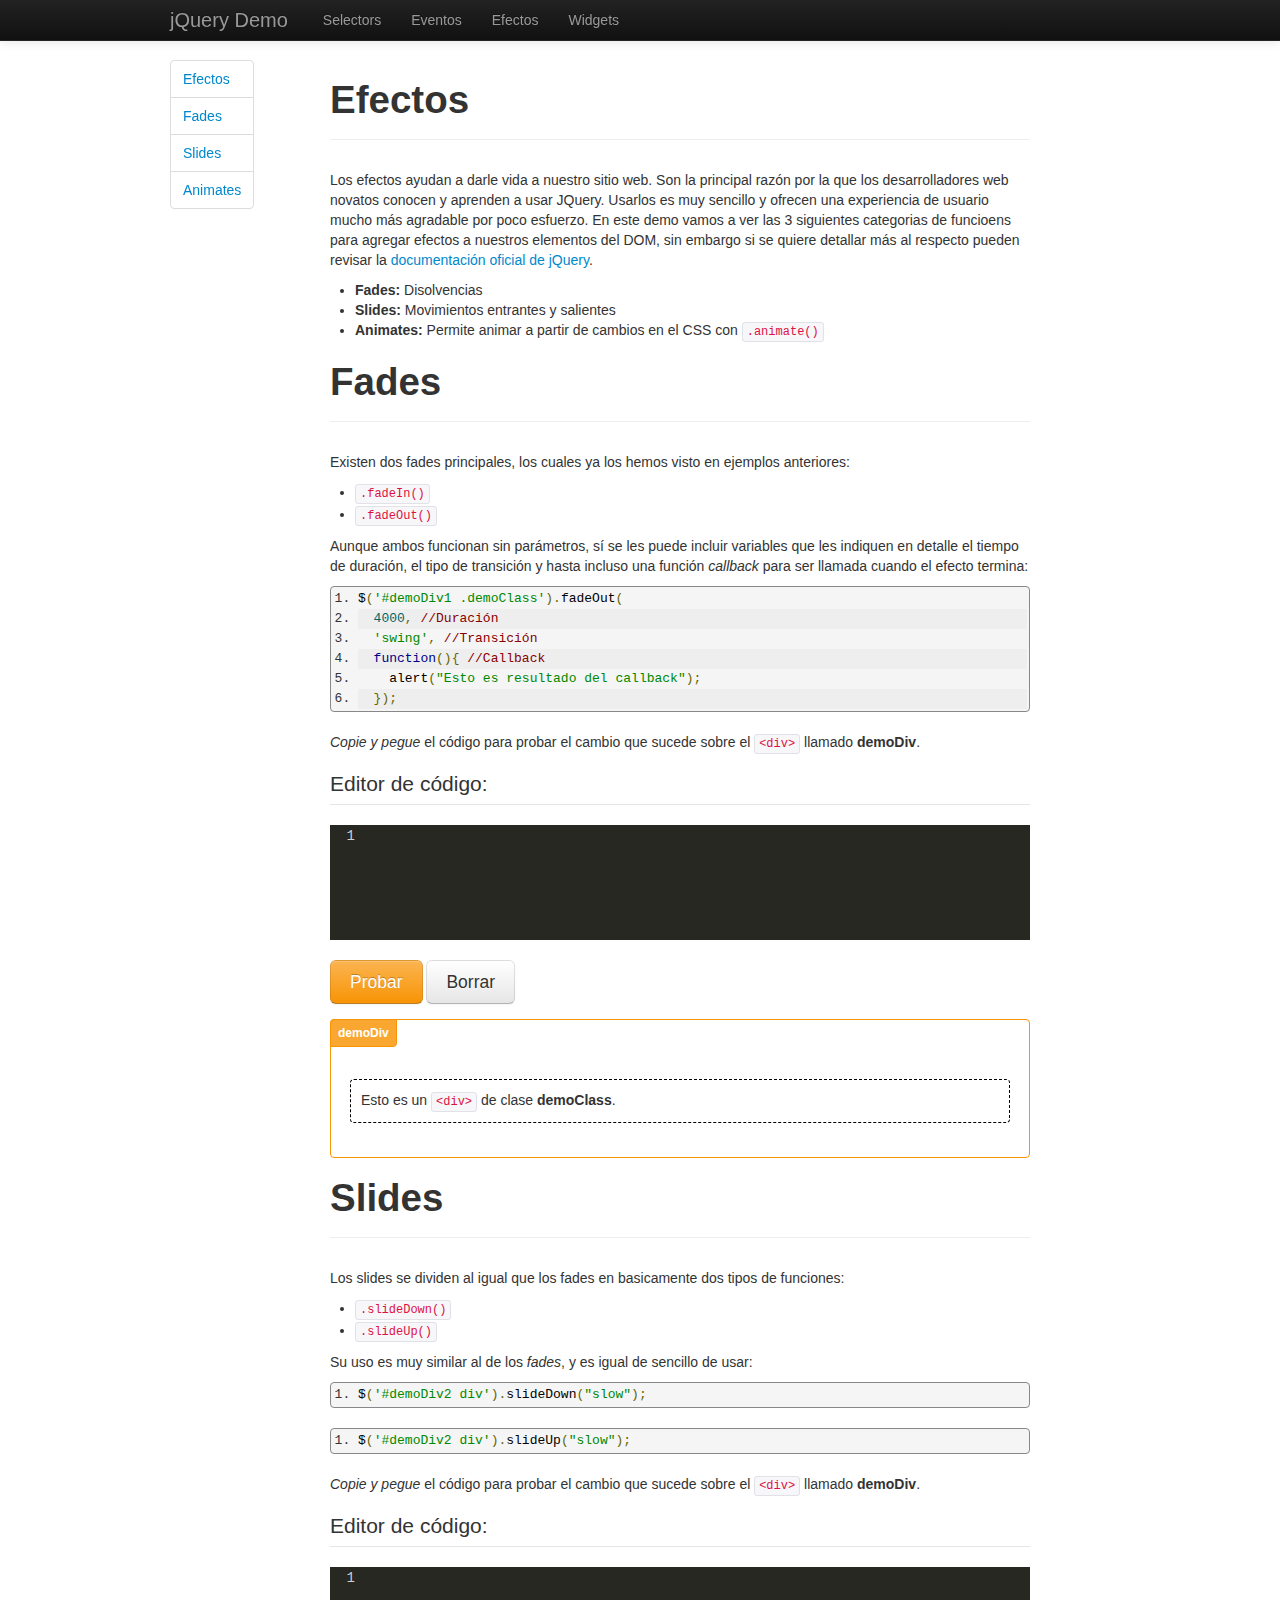
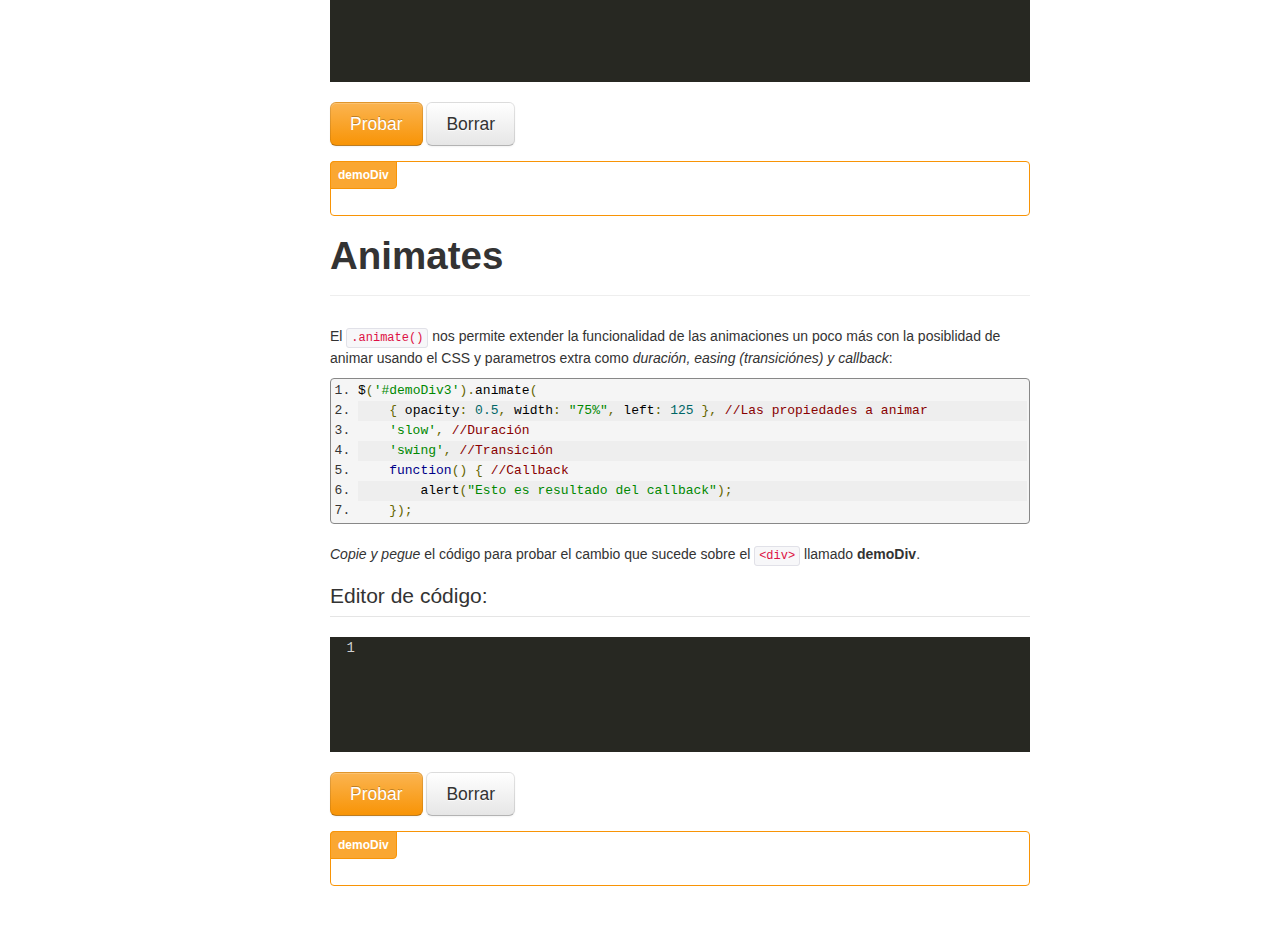
<file: JQuery Demo/efectos.html>
<!DOCTYPE html>
<html class="no-js">
    <head>
        <meta charset="utf-8">
        <meta http-equiv="X-UA-Compatible" content="IE=edge,chrome=1">
        <title>jQuery Demo</title>
        <meta name="description" content="">
        <meta name="viewport" content="width=device-width">

        <!-- CSS -->
        <link rel="stylesheet" href="css/bootstrap.min.css">
        <link rel="stylesheet" href="css/main.css">
        <link rel="stylesheet" href="css/prettify.css">
        <link rel="stylesheet" href="css/codemirror.css">
        <link rel="stylesheet" href="css/monokai.css">
        <link rel="stylesheet" href="css/datepicker.css">

        <script src="js/vendor/modernizr-2.6.2.min.js"></script>
    </head>
    <body>

        <div class="navbar navbar-inverse navbar-fixed-top">
            <div class="navbar-inner">
                <div class="container">
                    <a class="brand" href="index.html">jQuery Demo</a>
                    <div class="nav-collapse collapse">
                        <ul class="nav">
                           <li><a href="selectors.html">Selectors</a></li>
                            <li><a href="eventos.html">Eventos</a></li>
                            <li><a href="efectos.html">Efectos</a></li> 
                            <li><a href="widgets.html">Widgets</a></li>                
                        </ul>                        
                    </div><!--/.nav-collapse -->
                </div>
            </div>
            <div id="alert-error" class='alert alert-error'> 
                <button type="button" class="close">&times;</button>
                <strong>¡A la pucha!</strong> <span></span>
            </div>
            <div id="alert-success" class='alert alert-success'> 
                <button type="button" class="close">&times;</button>
                <strong>¡Choque esos 5!</strong> <span></span>
            </div>
        </div>

        <div class="container">
            <div class="row">
                <div class="span2">
                    <ul class="nav nav-tabs nav-stacked fixed">
                        <li><a href="#efectos">Efectos</a></li>
                        <li><a href="#fades">Fades</a></li>
                        <li><a href="#slides">Slides</a></li>
                        <li><a href="#animates">Animates</a></li>
                    </ul>
                </div>
                <div class="span9">
                    <section id="efectos">
                        <div class="page-header">
                            <h1>Efectos</h1>
                        </div>
                        <div>
                            <p>Los efectos ayudan a darle vida a nuestro sitio web. Son la principal razón por la que los desarrolladores web novatos conocen y aprenden a usar JQuery. Usarlos es muy sencillo y ofrecen una experiencia de usuario mucho más agradable por poco esfuerzo. En este demo vamos a ver las 3 siguientes categorias de funcioens para agregar efectos a nuestros elementos del DOM, sin embargo si se quiere detallar más al respecto pueden revisar la <a href="http://api.jquery.com/category/effects/" target="blank">documentación oficial de jQuery</a>.</p>
                            <ul>
                                <li><strong>Fades:</strong> Disolvencias</li>
                                <li><strong>Slides:</strong> Movimientos entrantes y salientes</li>
                                <li><strong>Animates:</strong> Permite animar a partir de cambios en el CSS con <code>.animate()</code></li>
                            </ul>
                        </div>
                        <div>                        
                    </section> <!-- /seccion efectos -->

                    <section id="fades">
                        <div class="page-header">
                            <h1>Fades</h1>
                        </div>
                        <div>
                            <p>Existen dos fades principales, los cuales ya los hemos visto en ejemplos anteriores:</p>
                            <ul>
                                <li><code>.fadeIn()</code></li>
                                <li><code>.fadeOut()</code></li>
                            </ul>
                            <p>Aunque ambos funcionan sin parámetros, sí se les puede incluir variables que les indiquen en detalle el tiempo de duración, el tipo de transición y hasta incluso una función <em>callback</em> para ser llamada cuando el efecto termina:</p>
                            <pre class="prettyprint linenums">
$('#demoDiv1 .demoClass').fadeOut(
  4000, //Duración
  'swing', //Transición
  function(){ //Callback
    alert("Esto es resultado del callback");
  }); </pre>
                            <p><em>Copie y pegue</em> el código para probar el cambio que sucede sobre el <code>&lt;div&gt;</code> llamado <strong>demoDiv</strong>.</p>
                            <legend>Editor de código:</legend>
                            <textarea id="editorDemoDiv1" class="myEditor"></textarea><br>
                            <button id="btnDemoDiv1" class="btn btn-large btn-warning">Probar</button>
                            <button class="btn btn-large borrar">Borrar</button>
                            <div id="demoDiv1" class="niceDemo" >
                                <div class="demoClass"> 
                                  Esto es un <code>&lt;div&gt;</code> de clase <strong>demoClass</strong>.
                                </div>
                            </div>
                        </div>                       
                    </section> <!-- /seccion fades -->

                    <section id="slides">
                        <div class="page-header">
                            <h1>Slides</h1>
                        </div>
                        <div>
                            <p>Los slides se dividen al igual que los fades en basicamente dos tipos de funciones:
                            <ul>
                              <li><code>.slideDown()</code></li>
                              <li><code>.slideUp()</code></li>
                            </ul>
                            <p>Su uso es muy similar al de los <em>fades</em>, y es igual de sencillo de usar:</p>
                            <pre class="prettyprint linenums">
$('#demoDiv2 div').slideDown("slow");</pre>
                            <pre class="prettyprint linenums">
$('#demoDiv2 div').slideUp("slow");</pre>
                            <p><em>Copie y pegue</em> el código para probar el cambio que sucede sobre el <code>&lt;div&gt;</code> llamado <strong>demoDiv</strong>.</p>
                            <legend>Editor de código:</legend>
                            <textarea id="editorDemoDiv2" class="myEditor"></textarea><br>
                            <button id="btnDemoDiv2" class="btn btn-large btn-warning">Probar</button>
                            <button class="btn btn-large borrar">Borrar</button>
                            <div id="demoDiv2" class="niceDemo" >
                                <div class="demoClass init-hide"> 
                                  Esto es un <code>&lt;div&gt;</code> de clase <strong>demoClass</strong>.
                                </div>
                            </div>
                        </div>                       
                    </section> <!-- /seccion slides -->

                    <section id="animates">
                        <div class="page-header">
                            <h1>Animates</h1>
                        </div>
                        <div>
                            <p>El <code>.animate()</code> nos permite extender la funcionalidad de las animaciones un poco más con la posiblidad de animar usando el CSS y parametros extra como <em>duración, easing (transiciónes) y callback</em>:</p>
                            <pre class="prettyprint linenums">
$('#demoDiv3').animate(
    { opacity: 0.5, width: "75%", left: 125 }, //Las propiedades a animar
    'slow', //Duración
    'swing', //Transición
    function() { //Callback
        alert("Esto es resultado del callback");
    }); </pre>
                            <p><em>Copie y pegue</em> el código para probar el cambio que sucede sobre el <code>&lt;div&gt;</code> llamado <strong>demoDiv</strong>.</p>
                            <legend>Editor de código:</legend>
                            <textarea id="editorDemoDiv3" class="myEditor"></textarea><br>
                            <button id="btnDemoDiv3" class="btn btn-large btn-warning">Probar</button>
                            <button class="btn btn-large borrar">Borrar</button>
                            <div id="demoDiv3" class="niceDemo" >
                            </div>
                        </div>                       
                    </section> <!-- /seccion animates -->

                </div>    
            </div>            


        </div> <!-- /container -->

        <!-- JS -->
        <script src="//ajax.googleapis.com/ajax/libs/jquery/1.10.1/jquery.min.js"></script>
        <script>window.jQuery || document.write('<script src="js/vendor/jquery-1.10.1.min.js"><\/script>')</script>        
        <script src="js/vendor/bootstrap.min.js"></script>    
        <script src="js/vendor/codemirror.js"></script>
        <script src="js/vendor/javascript/javascript.js"></script>
        <script type="text/javascript" src="js/vendor/prettify.js"></script>  
        <script src="js/plugins.js"></script>      
        <script src="js/main.js"></script>      
        <script>
		  !function ($) {
		    $(function(){
		      window.prettyPrint && prettyPrint()   
		    })
		  }(window.jQuery)
		</script>
    </body>
</html>
</file>
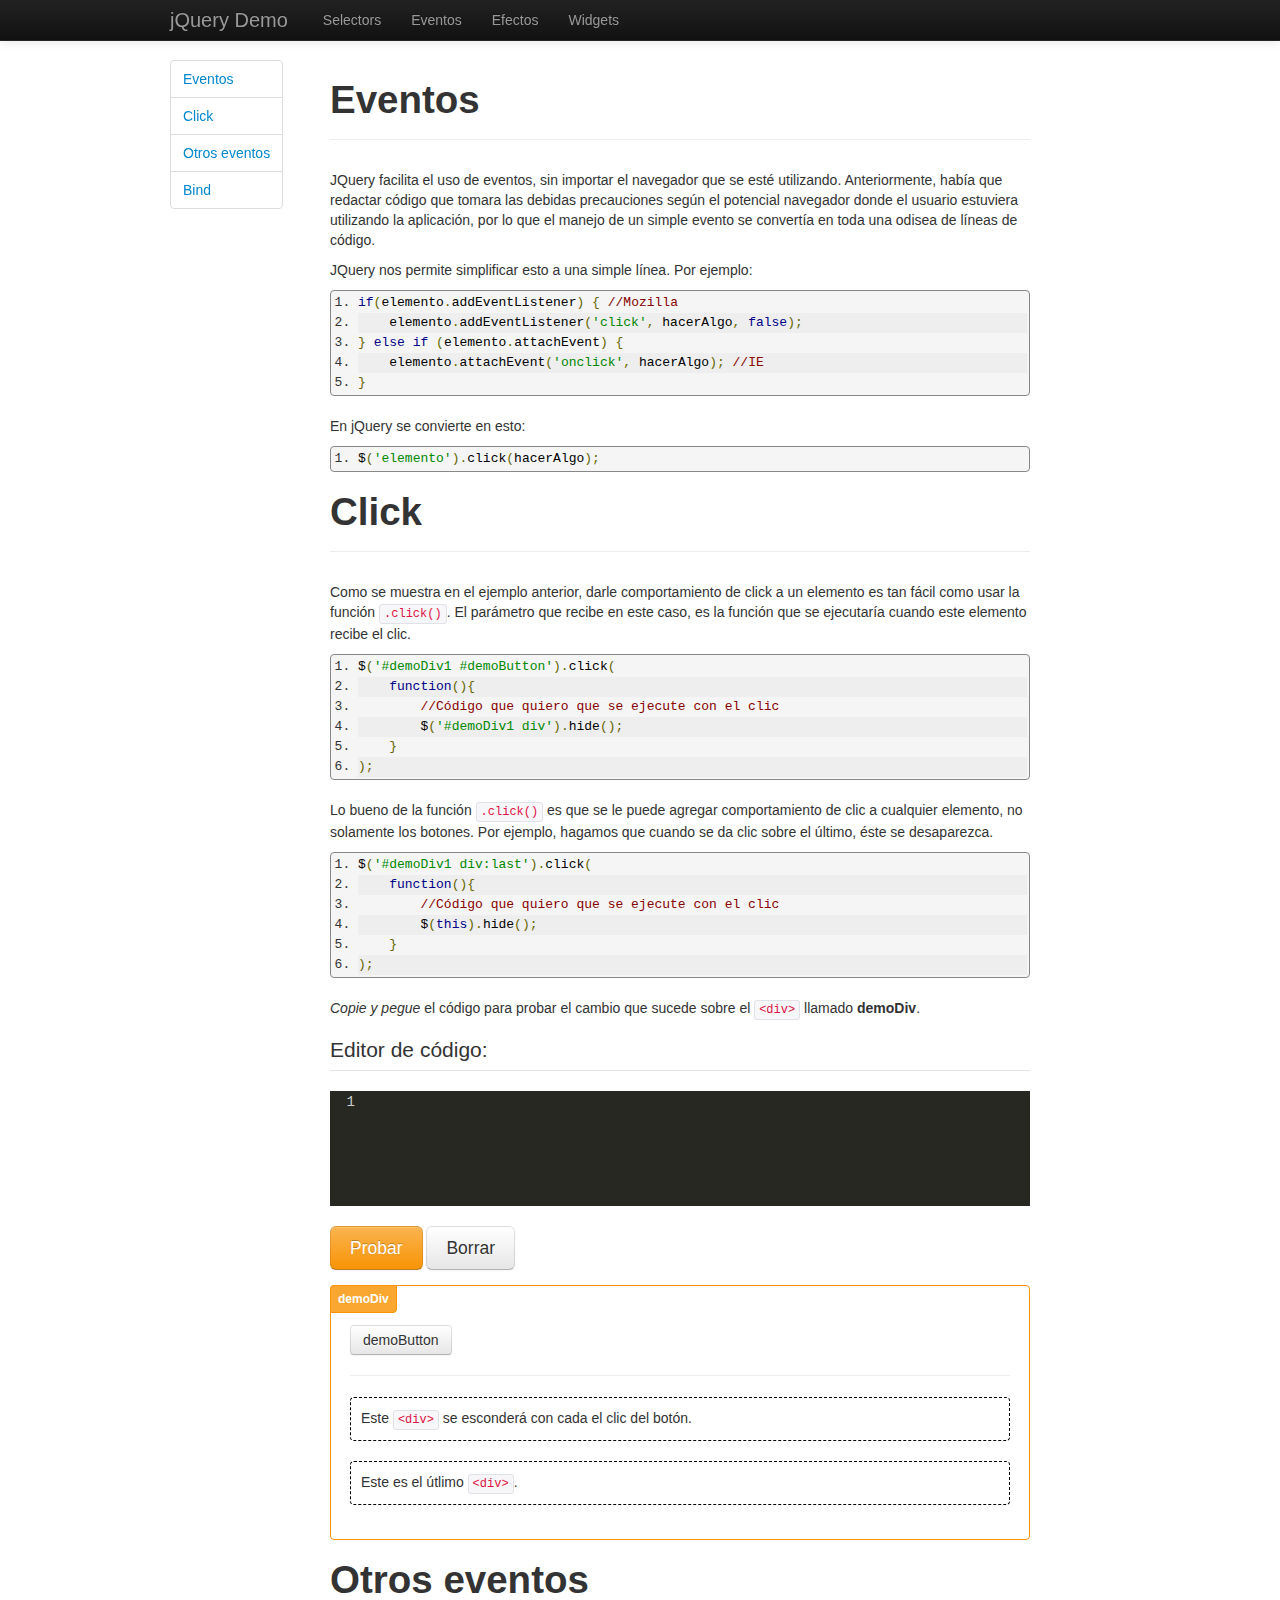
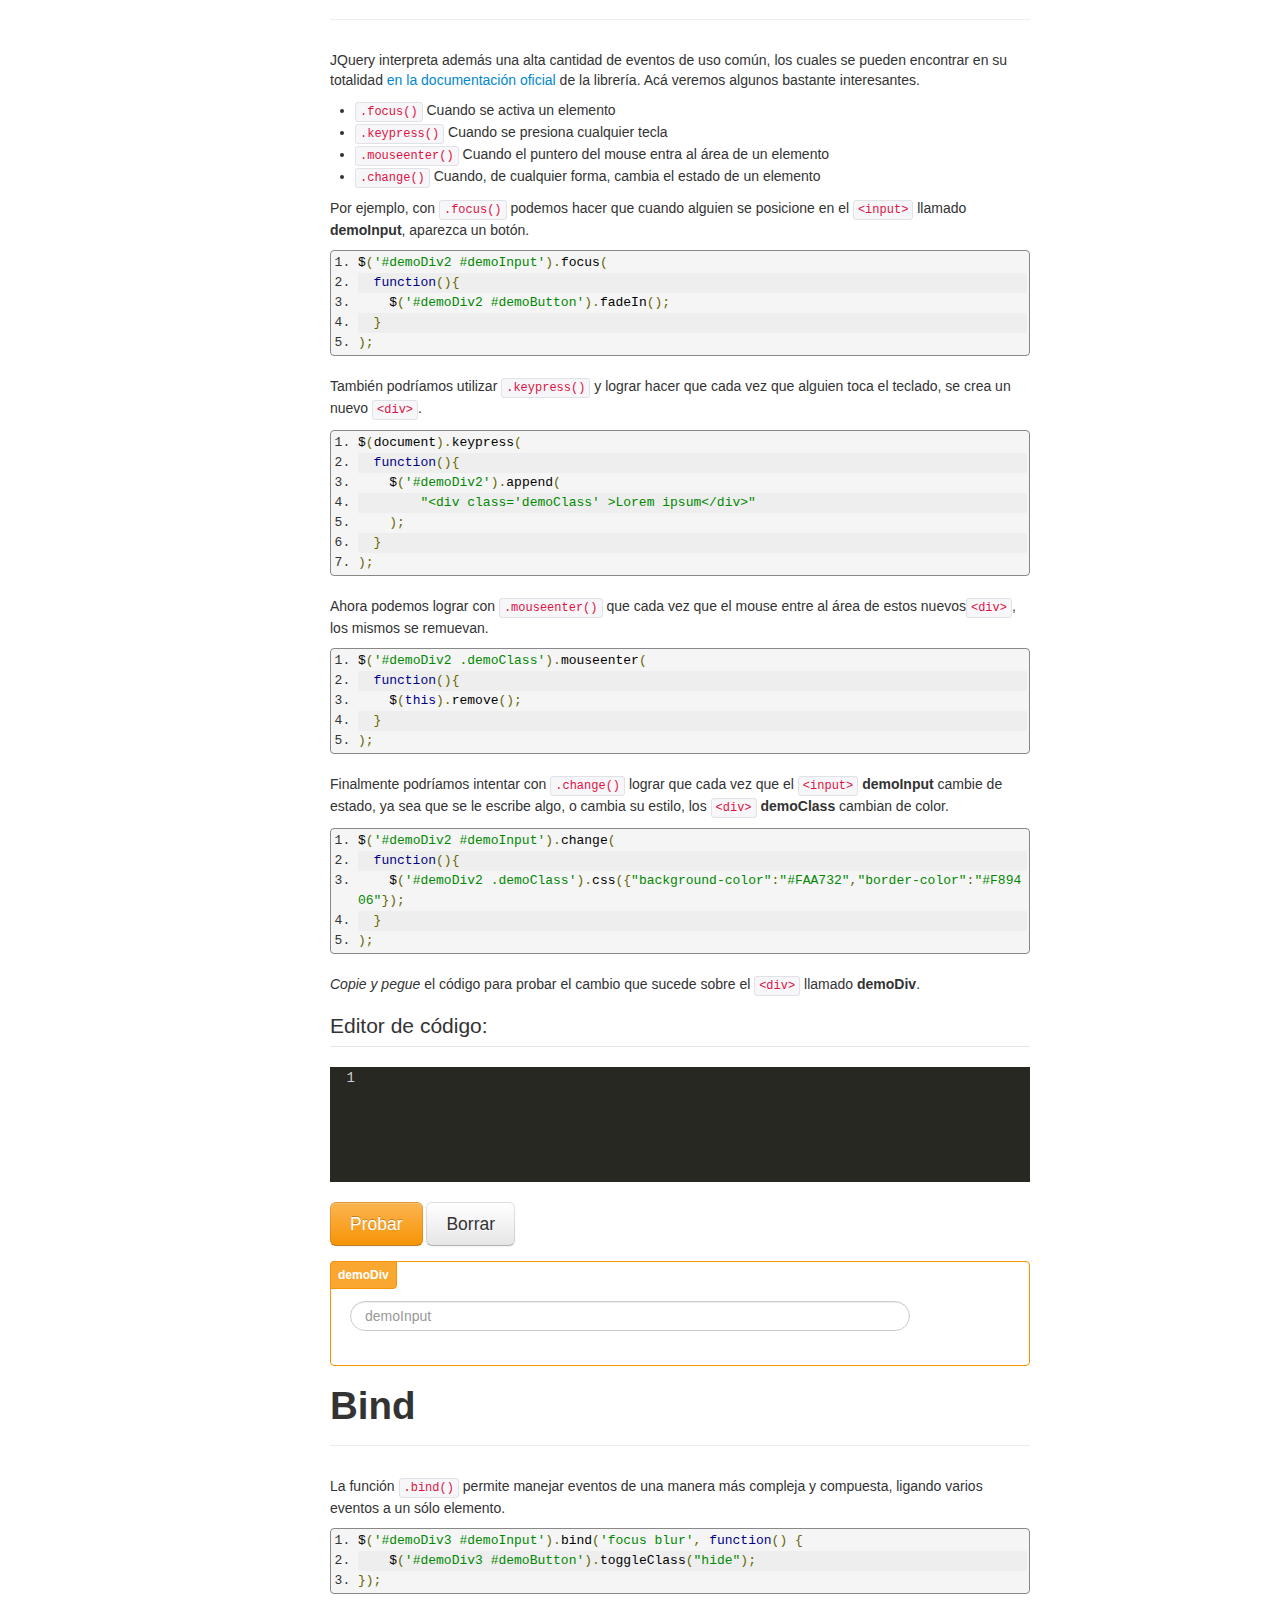
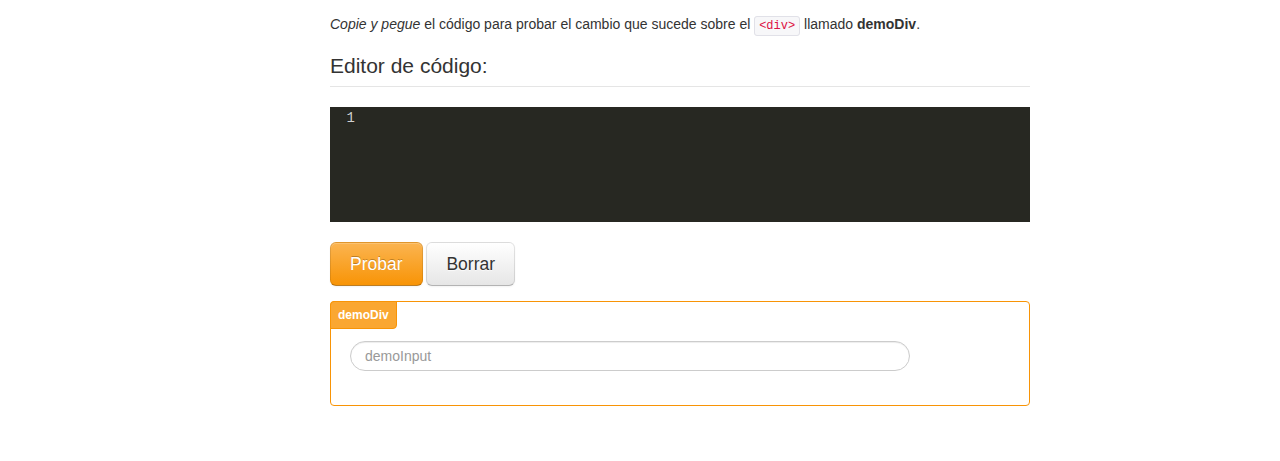
<file: JQuery Demo/eventos.html>
<!DOCTYPE html>
<html class="no-js">
    <head>
        <meta charset="utf-8">
        <meta http-equiv="X-UA-Compatible" content="IE=edge,chrome=1">
        <title>jQuery Demo</title>
        <meta name="description" content="">
        <meta name="viewport" content="width=device-width">

        <!-- CSS -->
        <link rel="stylesheet" href="css/bootstrap.min.css">
        <link rel="stylesheet" href="css/main.css">
        <link rel="stylesheet" href="css/prettify.css">
        <link rel="stylesheet" href="css/codemirror.css">
        <link rel="stylesheet" href="css/monokai.css">

        <script src="js/vendor/modernizr-2.6.2.min.js"></script>
    </head>
    <body>

        <div class="navbar navbar-inverse navbar-fixed-top">
            <div class="navbar-inner">
                <div class="container">
                    <a class="brand" href="index.html">jQuery Demo</a>
                    <div class="nav-collapse collapse">
                        <ul class="nav">
                           <li><a href="selectors.html">Selectors</a></li>
                            <li><a href="eventos.html">Eventos</a></li>
                            <li><a href="efectos.html">Efectos</a></li> 
                            <li><a href="widgets.html">Widgets</a></li>                
                        </ul>                        
                    </div><!--/.nav-collapse -->
                </div>
            </div>
            <div id="alert-error" class='alert alert-error'> 
                <button type="button" class="close">&times;</button>
                <strong>¡A la pucha!</strong> <span></span>
            </div>
            <div id="alert-success" class='alert alert-success'> 
                <button type="button" class="close">&times;</button>
                <strong>¡Choque esos 5!</strong> <span></span>
            </div>
        </div>

        <div class="container">
            <div class="row">
                <div class="span2">
                    <ul class="nav nav-tabs nav-stacked fixed">
                        <li><a href="#eventos">Eventos</a></li>
                        <li><a href="#click">Click</a></li>
                        <li><a href="#otros">Otros eventos</a></li>
                        <li><a href="#bind">Bind</a></li>
                    </ul>
                </div>
                <div class="span9">
                    <section id="eventos">
                        <div class="page-header">
                            <h1>Eventos</h1>
                        </div>
                        <div>
                            <p>JQuery facilita el uso de eventos, sin importar el navegador que se esté utilizando. Anteriormente, había que redactar código que tomara las debidas precauciones según el potencial navegador donde el usuario estuviera utilizando la aplicación, por lo que el manejo de un simple evento se convertía en toda una odisea de líneas de código.</p>
                            <p>JQuery nos permite simplificar esto a una simple línea. Por ejemplo:</p>
                            <pre class="prettyprint linenums">
if(elemento.addEventListener) { //Mozilla 
    elemento.addEventListener('click', hacerAlgo, false);
} else if (elemento.attachEvent) { 
    elemento.attachEvent('onclick', hacerAlgo); //IE
}                       </pre>
                            <p>En jQuery se convierte en esto:</p>
                            <pre class="prettyprint linenums">
$('elemento').click(hacerAlgo);                      </pre>
                        </div>
                        <div>                        
                    </section> <!-- /seccion eventos -->

                    <section id="click">
                        <div class="page-header">
                            <h1>Click</h1>
                        </div>
                        <div>
                            <p>Como se muestra en el ejemplo anterior, darle comportamiento de click a un elemento es tan fácil como usar la función <code>.click()</code>. El parámetro que recibe en este caso, es la función que se ejecutaría cuando este elemento recibe el clic.</p>
                            <pre class="prettyprint linenums">
$('#demoDiv1 #demoButton').click(
    function(){
        //Código que quiero que se ejecute con el clic
        $('#demoDiv1 div').hide();
    }
);                       </pre>
                        <p>Lo bueno de la función <code>.click()</code> es que se le puede agregar comportamiento de clic a cualquier elemento, no solamente los botones. Por ejemplo, hagamos que cuando se da clic sobre el último, éste se desaparezca.</p> <div>
                        <pre class="prettyprint linenums">
$('#demoDiv1 div:last').click(
    function(){
        //Código que quiero que se ejecute con el clic
        $(this).hide();
    }
);                       </pre>
                        </div>
                        <div>
                            <p><em>Copie y pegue</em> el código para probar el cambio que sucede sobre el <code>&lt;div&gt;</code> llamado <strong>demoDiv</strong>.</p>
                            <legend>Editor de código:</legend>
                            <textarea id="editorDemoDiv1" class="myEditor"></textarea><br>
                            <button id="btnDemoDiv1" class="btn btn-large btn-warning">Probar</button>
                            <button class="btn btn-large borrar">Borrar</button>              
                            
                            <div id="demoDiv1" class="niceDemo" >
                                <button id="demoButton" class="btn">demoButton</button><hr>
                                <div class="demoClass"> Este <code>&lt;div&gt;</code> se esconderá con cada el clic del botón.</div>
                                <div class="demoClass"> Este es el útlimo <code>&lt;div&gt;</code>.</div>
                            </div>
                        </div>
                        
                    </section> <!-- /seccion click -->

                    <section id="otros">
                        <div class="page-header">
                            <h1>Otros eventos</h1>
                        </div>
                        <div>
                            <p>JQuery interpreta además una alta cantidad de eventos de uso común, los cuales se pueden encontrar en su totalidad <a href="http://api.jquery.com/category/events/" target="blank">en la documentación oficial</a> de la librería. Acá veremos algunos bastante interesantes.</p>
                            <ul>
                                <li><code>.focus()</code> Cuando se activa un elemento</li>
                                <li><code>.keypress()</code> Cuando se presiona cualquier tecla</li>
                                <li><code>.mouseenter()</code> Cuando el puntero del mouse entra al área de un elemento</li>
                                <li><code>.change()</code> Cuando, de cualquier forma, cambia el estado de un elemento</li>
                            </ul>
                            <p>Por ejemplo, con <code>.focus()</code> podemos hacer que cuando alguien se posicione en el <code>&lt;input&gt;</code> llamado <strong>demoInput</strong>, aparezca un botón.</p>
                            <pre class="prettyprint linenums">
$('#demoDiv2 #demoInput').focus(
  function(){
    $('#demoDiv2 #demoButton').fadeIn();
  }
);</pre>
                            <p>También podríamos utilizar <code>.keypress()</code> y lograr hacer que cada vez que alguien toca el teclado, se crea un nuevo <code>&lt;div&gt;</code>.</p>
                            <pre class="prettyprint linenums">
$(document).keypress(
  function(){
    $('#demoDiv2').append(
        "&lt;div class='demoClass' &gt;Lorem ipsum&lt;/div&gt;"
    );
  }
);</pre>

                            <p>Ahora podemos lograr con  <code>.mouseenter()</code> que cada vez que el mouse entre al área de estos nuevos<code>&lt;div&gt;</code>, los mismos se remuevan.</p>
                            <pre class="prettyprint linenums">
$('#demoDiv2 .demoClass').mouseenter(
  function(){
    $(this).remove();
  }
);</pre>

                            <p>Finalmente podríamos intentar con <code>.change()</code> lograr que cada vez que el <code>&lt;input&gt;</code> <strong>demoInput</strong> cambie de estado, ya sea que se le escribe algo, o cambia su estilo, los <code>&lt;div&gt;</code> <strong>demoClass</strong> cambian de color.</p>
                            <pre class="prettyprint linenums">
$('#demoDiv2 #demoInput').change(
  function(){
    $('#demoDiv2 .demoClass').css({"background-color":"#FAA732","border-color":"#F89406"});
  }
);</pre>

                            <p><em>Copie y pegue</em> el código para probar el cambio que sucede sobre el <code>&lt;div&gt;</code> llamado <strong>demoDiv</strong>.</p>
                            <legend>Editor de código:</legend>
                            <textarea id="editorDemoDiv2" class="myEditor"></textarea><br>
                            <button id="btnDemoDiv2" class="btn btn-large btn-warning">Probar</button>
                            <button class="btn btn-large borrar">Borrar</button>

                            <div id="demoDiv2" class="niceDemo" >
                                <form class="form-search">
                                  <input id="demoInput" type="text" class="input-xxlarge search-query" placeholder="demoInput">
                                  <button id="demoButton" type="submit" class="btn init-hide">Buscar</button>
                                </form>
                            </div>
                        </div>
                        <div>                        
                    </section> <!-- /seccion otros -->

                    <section id="bind">
                        <div class="page-header">
                            <h1>Bind</h1>
                        </div>
                        <div>
                            <p>La función <code>.bind()</code> permite manejar eventos de una manera más compleja y compuesta, ligando varios eventos a un sólo elemento.</p>
                            <pre class="prettyprint linenums">
$('#demoDiv3 #demoInput').bind('focus blur', function() {
    $('#demoDiv3 #demoButton').toggleClass("hide");
});</pre>
                            <p><em>Copie y pegue</em> el código para probar el cambio que sucede sobre el <code>&lt;div&gt;</code> llamado <strong>demoDiv</strong>.</p>
                            <legend>Editor de código:</legend>
                            <textarea id="editorDemoDiv3" class="myEditor"></textarea><br>
                            <button id="btnDemoDiv3" class="btn btn-large btn-warning">Probar</button>
                            <button class="btn btn-large borrar">Borrar</button>

                            <div id="demoDiv3" class="niceDemo" >
                                <form class="form-search">
                                  <input id="demoInput" type="text" class="input-xxlarge search-query" placeholder="demoInput">
                                  <button id="demoButton" type="submit" class="btn hide">Buscar</button>
                                </form>
                            </div>
                        </div>
                        <div>                        
                    </section> <!-- /seccion bind -->
                </div>    
            </div>        

            


        </div> <!-- /container -->

        <!-- JS -->
        <script src="//ajax.googleapis.com/ajax/libs/jquery/1.10.1/jquery.min.js"></script>
        <script>window.jQuery || document.write('<script src="js/vendor/jquery-1.10.1.min.js"><\/script>')</script>        
        <script src="js/vendor/bootstrap.min.js"></script>    
        <script src="js/vendor/codemirror.js"></script>
        <script src="js/vendor/javascript/javascript.js"></script>
        <script type="text/javascript" src="js/vendor/prettify.js"></script> 
        <script src="js/plugins.js"></script>        
        <script src="js/main.js"></script>        
        <script>
		  !function ($) {
		    $(function(){
		      window.prettyPrint && prettyPrint()   
		    })
		  }(window.jQuery)
		</script>
    </body>
</html>
</file>
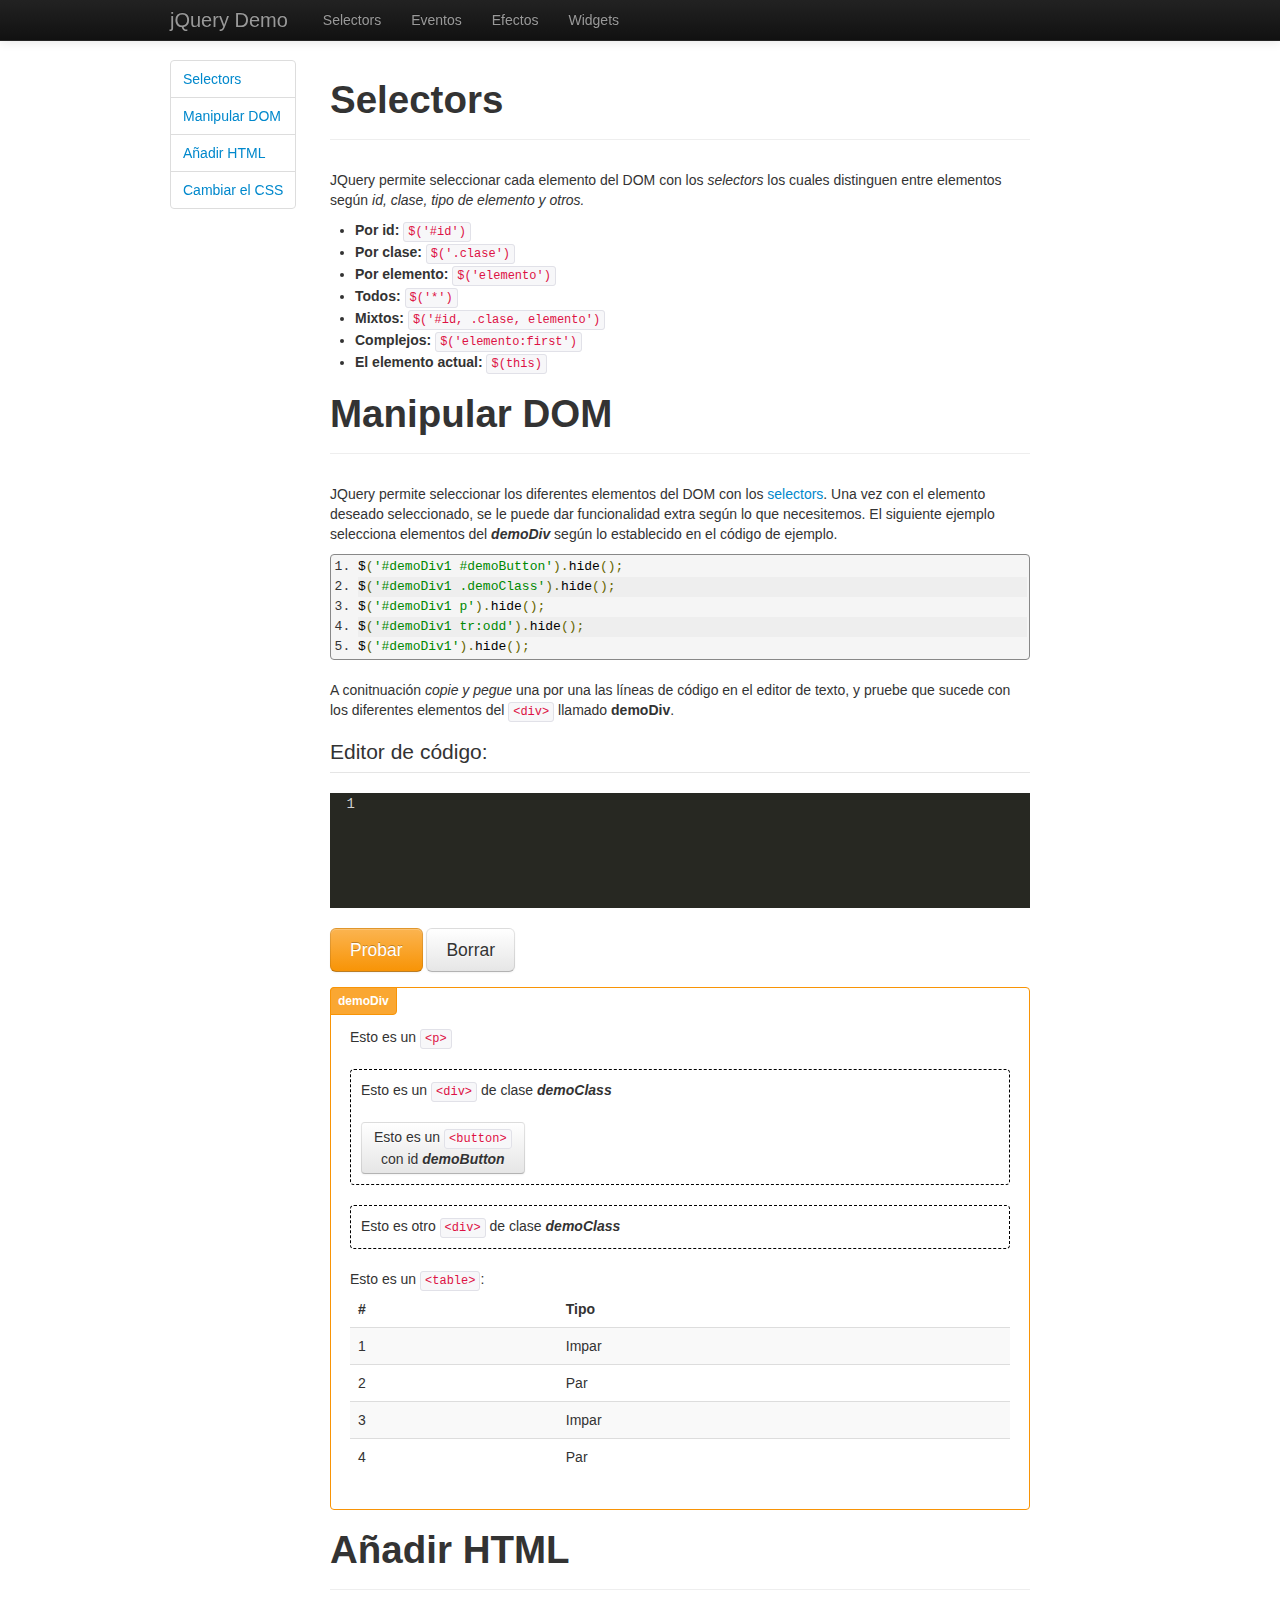
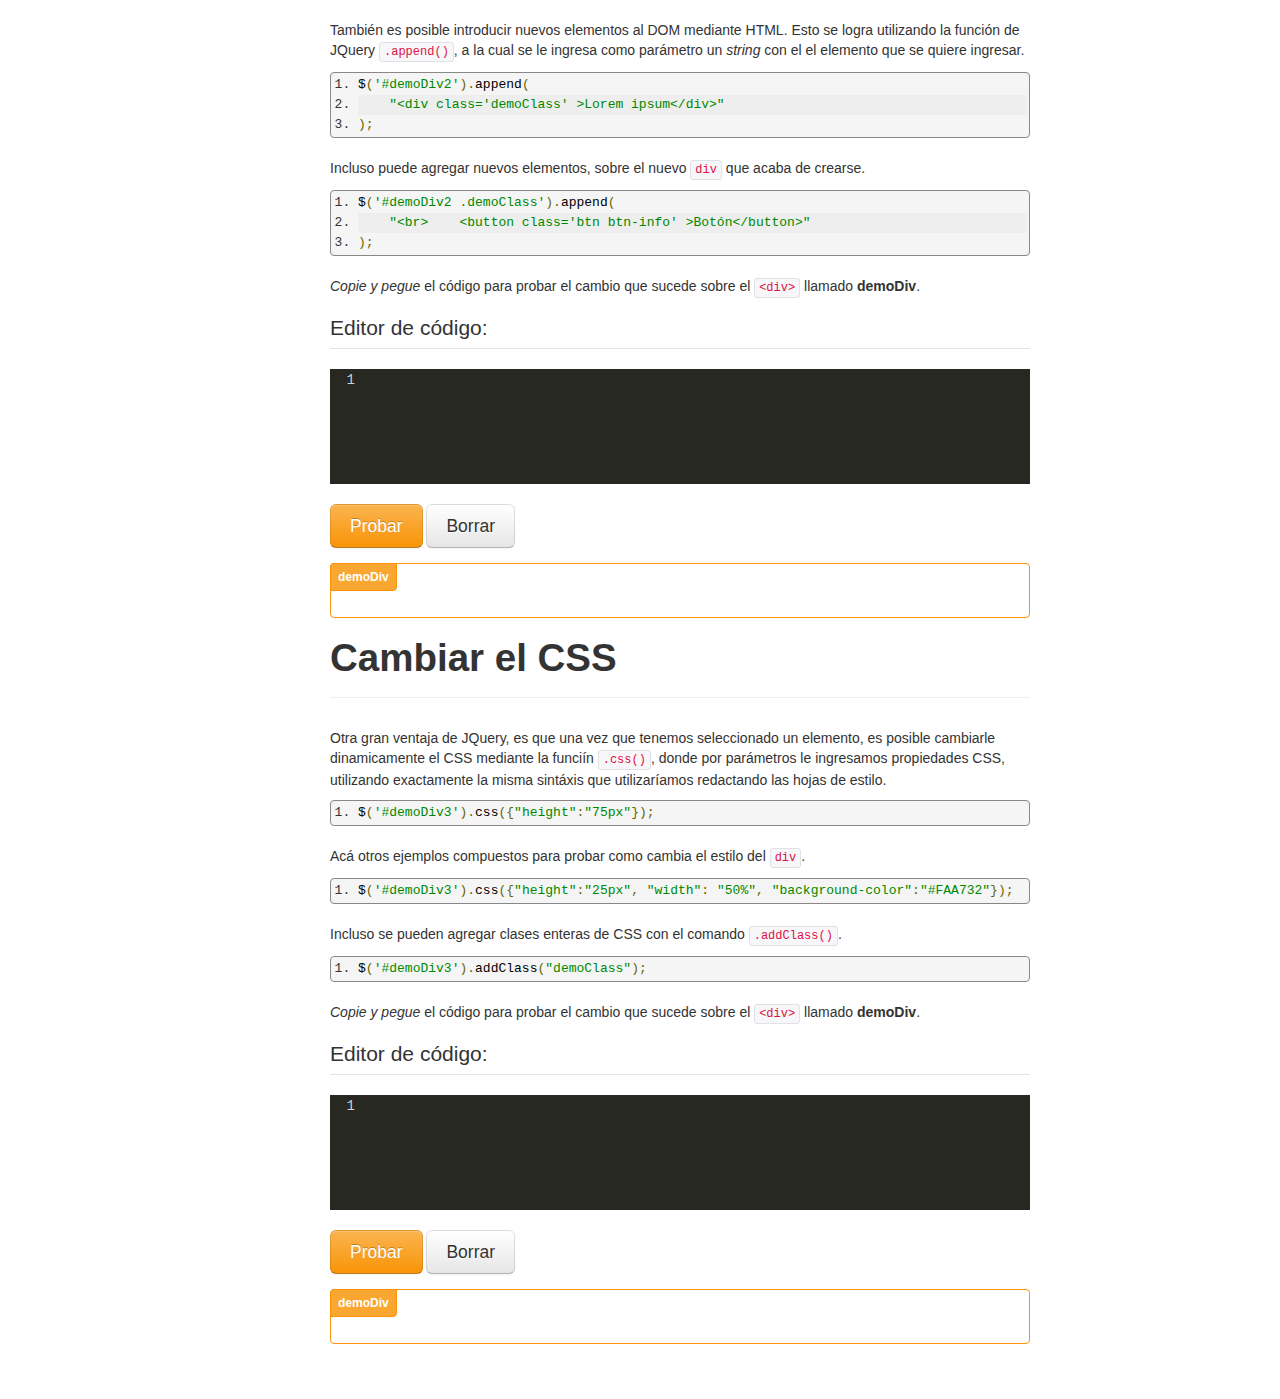
<file: JQuery Demo/selectors.html>
<!DOCTYPE html>
<html class="no-js">
    <head>
        <meta charset="utf-8">
        <meta http-equiv="X-UA-Compatible" content="IE=edge,chrome=1">
        <title>jQuery Demo</title>
        <meta name="description" content="">
        <meta name="viewport" content="width=device-width">

        <!-- CSS -->
        <link rel="stylesheet" href="css/bootstrap.min.css">
        <link rel="stylesheet" href="css/main.css">
        <link rel="stylesheet" href="css/prettify.css">
        <link rel="stylesheet" href="css/codemirror.css">
        <link rel="stylesheet" href="css/monokai.css">

        <script src="js/vendor/modernizr-2.6.2.min.js"></script>
    </head>
    <body>

        <div class="navbar navbar-inverse navbar-fixed-top">
            <div class="navbar-inner">
                <div class="container">
                    <a class="brand" href="index.html">jQuery Demo</a>
                    <div class="nav-collapse collapse">
                        <ul class="nav">
                           <li><a href="selectors.html">Selectors</a></li>
                            <li><a href="eventos.html">Eventos</a></li>
                            <li><a href="efectos.html">Efectos</a></li>  
                            <li><a href="widgets.html">Widgets</a></li>                
                        </ul>                        
                    </div><!--/.nav-collapse -->
                </div>
            </div>
            <div id="alert-error" class='alert alert-error'> 
                <button type="button" class="close">&times;</button>
                <strong>¡A la pucha!</strong> <span></span>
            </div>
            <div id="alert-success" class='alert alert-success'> 
                <button type="button" class="close">&times;</button>
                <strong>¡Choque esos 5!</strong> <span></span>
            </div>
        </div>

        <div class="container">
            <div class="row">
                <div class="span2">
                    <ul class="nav nav-tabs nav-stacked fixed">
                        <li><a href="#selectors">Selectors</a></li>
                        <li><a href="#atributos">Manipular DOM</a></li>
                        <li><a href="#annadir">Añadir HTML</a></li>
                        <li><a href="#css">Cambiar el CSS</a></li>
                    </ul>
                </div>
                <div class="span9">
                    <section id="selectors">
                        <div class="page-header">
                            <h1>Selectors</h1>
                        </div>
                        <div>
                            <p>JQuery permite seleccionar cada elemento del DOM con los <em>selectors</em> los cuales distinguen entre elementos según <em>id, clase, tipo de elemento y otros.</em></p>
                            <ul>
                                <li><strong>Por id:</strong> <code>$('#id')</code></li>
                                <li><strong>Por clase:</strong> <code>$('.clase')</code></li>
                                <li><strong>Por elemento:</strong> <code>$('elemento')</code></li>                                
                                <li><strong>Todos:</strong> <code>$('*')</code></li>
                                <li><strong>Mixtos:</strong> <code>$('#id, .clase, elemento')</code></li>
                                <li><strong>Complejos:</strong> <code>$('elemento:first')</code></li>
                                <li><strong>El elemento actual:</strong> <code>$(this)</code></li>
                            </ul>
                        </div>
                        <div>                        
                    </section> <!-- /seccion selectors -->

                    <section id="atributos">
                        <div class="page-header">
                            <h1>Manipular DOM</h1>
                        </div>
                        <div>
                        	<p>JQuery permite seleccionar los diferentes elementos del DOM con los <a href="#selectors">selectors</a>. Una vez con el elemento deseado seleccionado, se le puede dar funcionalidad extra según lo que necesitemos. El siguiente ejemplo selecciona elementos del <em><strong>demoDiv</strong></em> según lo establecido en el código de ejemplo.</p>
                            <pre class="prettyprint linenums">
$('#demoDiv1 #demoButton').hide();
$('#demoDiv1 .demoClass').hide(); 
$('#demoDiv1 p').hide(); 
$('#demoDiv1 tr:odd').hide();
$('#demoDiv1').hide();                        </pre>
                        </div>
                        <div>
                            <p>A conitnuación <em>copie y pegue</em> una por una las líneas de código en el editor de texto, y pruebe que sucede con los diferentes elementos del <code>&lt;div&gt;</code> llamado <strong>demoDiv</strong>.</p>
                            <legend>Editor de código:</legend>
                            <textarea id="editorDemoDiv1" class="myEditor"></textarea><br>
                            <button id="btnDemoDiv1" class="btn btn-large btn-warning">Probar</button>
                            <button class="btn btn-large borrar">Borrar</button>
                            
                            <div id="demoDiv1" class="niceDemo" >
                                <p> Esto es un <code>&lt;p&gt;</code></p>
                                <div class="demoClass">
                                    Esto es un <code>&lt;div&gt;</code> de clase <em><strong>demoClass</strong></em><br><br>
                                    <button class="btn" id="demoButton"> Esto es un <code>&lt;button&gt;</code><br>con id <em><strong>demoButton</strong></button></em>
                                </div>
                                <div class="demoClass">
                                    Esto es otro <code>&lt;div&gt;</code> de clase <em><strong>demoClass</strong></em>
                                </div>
                                Esto es un <code>&lt;table&gt;</code>:
                                <table class="table table-hover table-striped">
                                    <thead>
                                      <tr>
                                        <th>#</th>
                                        <th>Tipo</th>                                       
                                      </tr>
                                    </thead>
                                    <tbody>
                                      <tr>
                                        <td>1</td>
                                        <td>Impar</td>
                                      </tr>
                                      <tr>
                                        <td>2</td>
                                        <td>Par</td>
                                      </tr>
                                      <tr>
                                        <td>3</td>
                                        <td>Impar</td>
                                      </tr>
                                      <tr>
                                        <td>4</td>
                                        <td>Par</td>
                                      </tr>
                                    </tbody>
                                </table>
                            </div>
                        </div>
                        
                    </section> <!-- /seccion atributos -->

                    <section id="annadir">
                        <div class="page-header">
                            <h1>Añadir HTML</h1>
                        </div>
                        <div>
                        	<p>También es posible introducir nuevos elementos al DOM mediante HTML. Esto se logra utilizando la función de JQuery <code>.append()</code>, a la cual se le ingresa como parámetro un <em>string</em> con el el elemento que se quiere ingresar.</p>
                            <pre class="prettyprint linenums">
$('#demoDiv2').append(
    "&lt;div class='demoClass' &gt;Lorem ipsum&lt;/div&gt;"
);                       </pre>
                            <p>Incluso puede agregar nuevos elementos, sobre el nuevo <code>div</code> que acaba de crearse.</p>
                            <pre class="prettyprint linenums">
$('#demoDiv2 .demoClass').append(
    "&lt;br&gt;    &lt;button class='btn btn-info' &gt;Botón&lt;/button&gt;"
);                       </pre>
                        </div>
                        <div>
                        	<p><em>Copie y pegue</em> el código para probar el cambio que sucede sobre el <code>&lt;div&gt;</code> llamado <strong>demoDiv</strong>.</p>
                            <legend>Editor de código:</legend>
						    <textarea id="editorDemoDiv2" class="myEditor"></textarea><br>
						    <button id="btnDemoDiv2" class="btn btn-large btn-warning">Probar</button>
                            <button class="btn btn-large borrar">Borrar</button>                            
                        	
                        	<div id="demoDiv2" class="niceDemo" ></div>
                        </div>
                        
                    </section> <!-- /seccion annadir -->

                    <section id="css">
                        <div class="page-header">
                            <h1>Cambiar el CSS</h1>
                        </div>
                        <div>
                            <p>Otra gran ventaja de JQuery, es que una vez que tenemos seleccionado un elemento, es posible cambiarle dinamicamente el CSS mediante la funciín <code>.css()</code>, donde por parámetros le ingresamos propiedades CSS, utilizando exactamente la misma sintáxis que utilizaríamos redactando las hojas de estilo.</p>
                            <pre class="prettyprint linenums">
$('#demoDiv3').css({"height":"75px"});                       </pre>
                            <p>Acá otros ejemplos compuestos para probar como cambia el estilo del <code>div</code>.</p>
                            <pre class="prettyprint linenums">
$('#demoDiv3').css({"height":"25px", "width": "50%", "background-color":"#FAA732"});</pre>
                            <p>Incluso se pueden agregar clases enteras de CSS con el comando <code>.addClass()</code>.</p>
                            <pre class="prettyprint linenums">
$('#demoDiv3').addClass("demoClass");                       </pre>
                        </div>
                        <div>
                            <p><em>Copie y pegue</em> el código para probar el cambio que sucede sobre el <code>&lt;div&gt;</code> llamado <strong>demoDiv</strong>.</p>
                            <legend>Editor de código:</legend>
                            <textarea id="editorDemoDiv3" class="myEditor"></textarea><br>
                            <button id="btnDemoDiv3" class="btn btn-large btn-warning">Probar</button>
                            <button class="btn btn-large borrar">Borrar</button>
                            
                            <div id="demoDiv3" class="niceDemo" ></div>
                        </div>
                        
                    </section> <!-- /seccion css -->
                </div>    
            </div>        

            


        </div> <!-- /container -->

        <!-- JS -->
        <script src="//ajax.googleapis.com/ajax/libs/jquery/1.10.1/jquery.min.js"></script>
        <script>window.jQuery || document.write('<script src="js/vendor/jquery-1.10.1.min.js"><\/script>')</script>        
        <script src="js/vendor/bootstrap.min.js"></script>    
        <script src="js/vendor/codemirror.js"></script>
        <script src="js/vendor/javascript/javascript.js"></script>
        <script type="text/javascript" src="js/vendor/prettify.js"></script> 
        <script src="js/plugins.js"></script>     
        <script src="js/main.js"></script>        
        <script>
		  !function ($) {
		    $(function(){
		      window.prettyPrint && prettyPrint()   
		    })
		  }(window.jQuery)
		</script>
    </body>
</html>
</file>
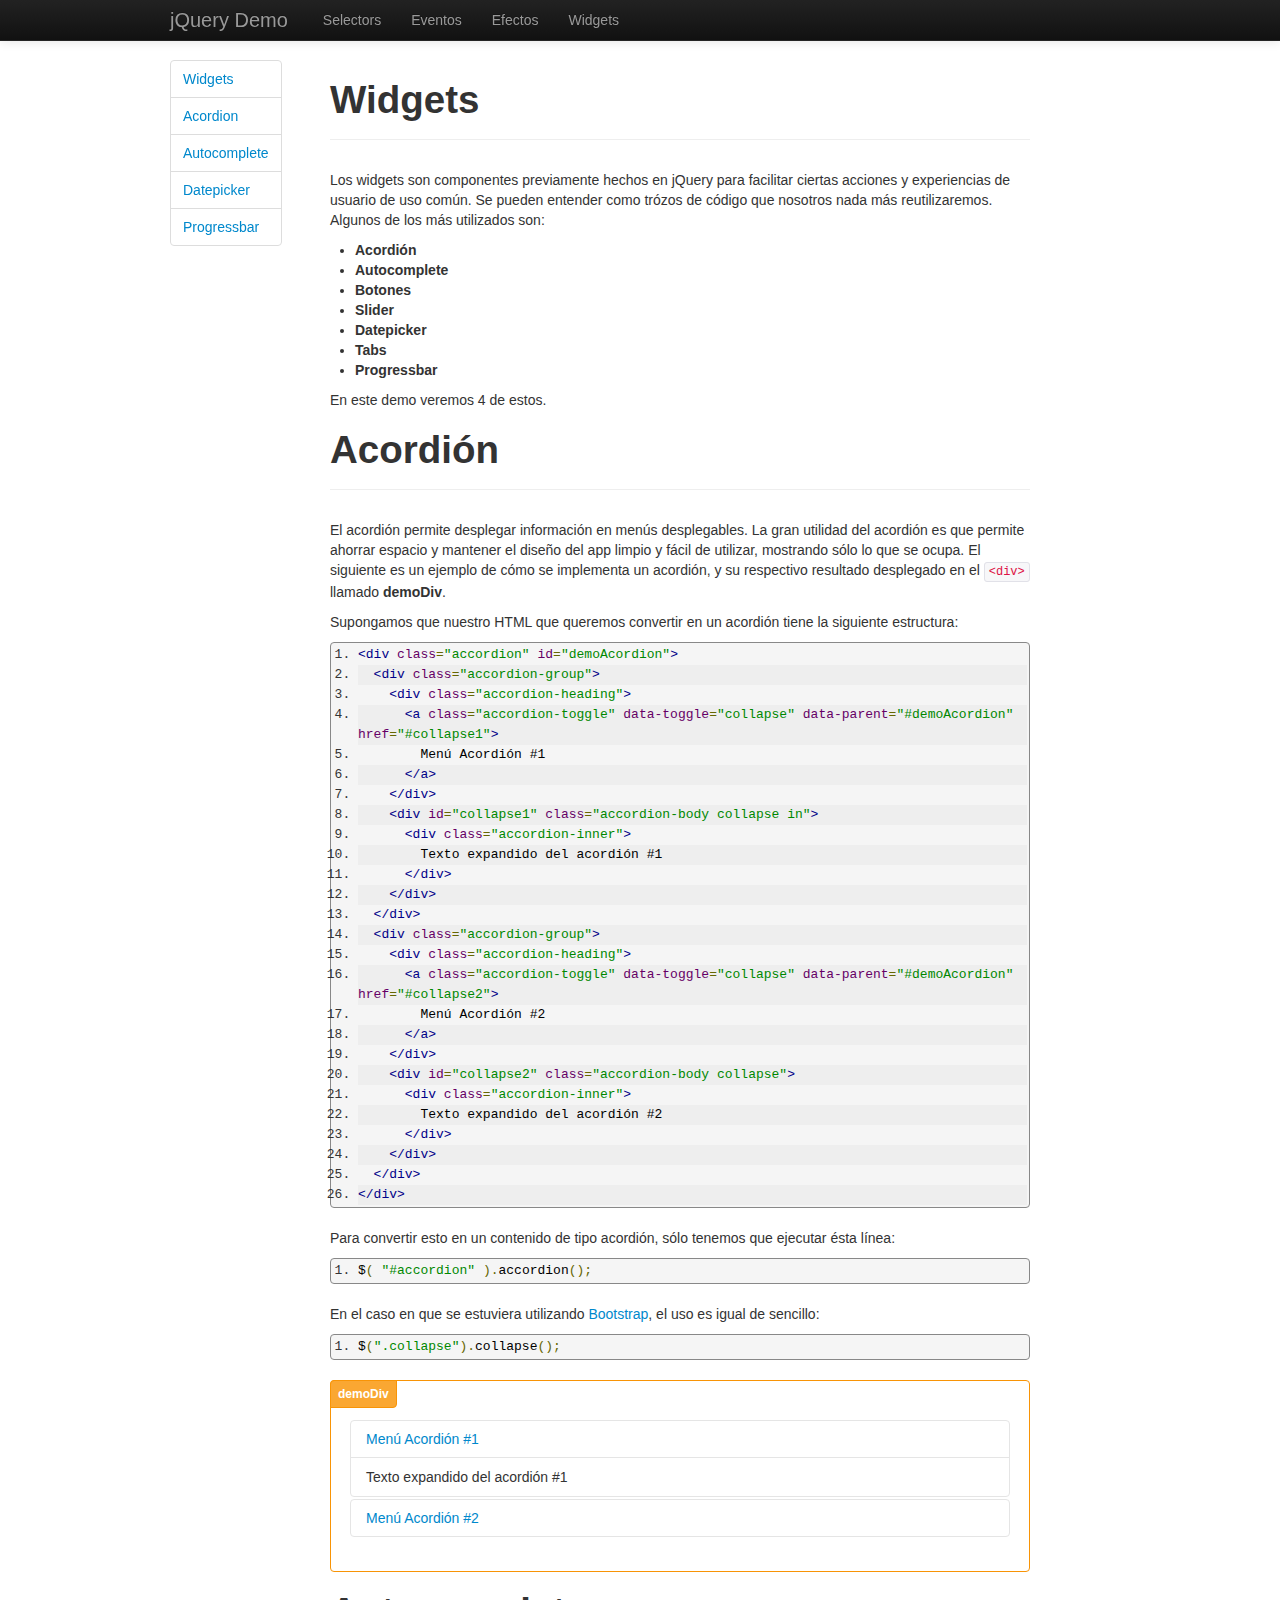
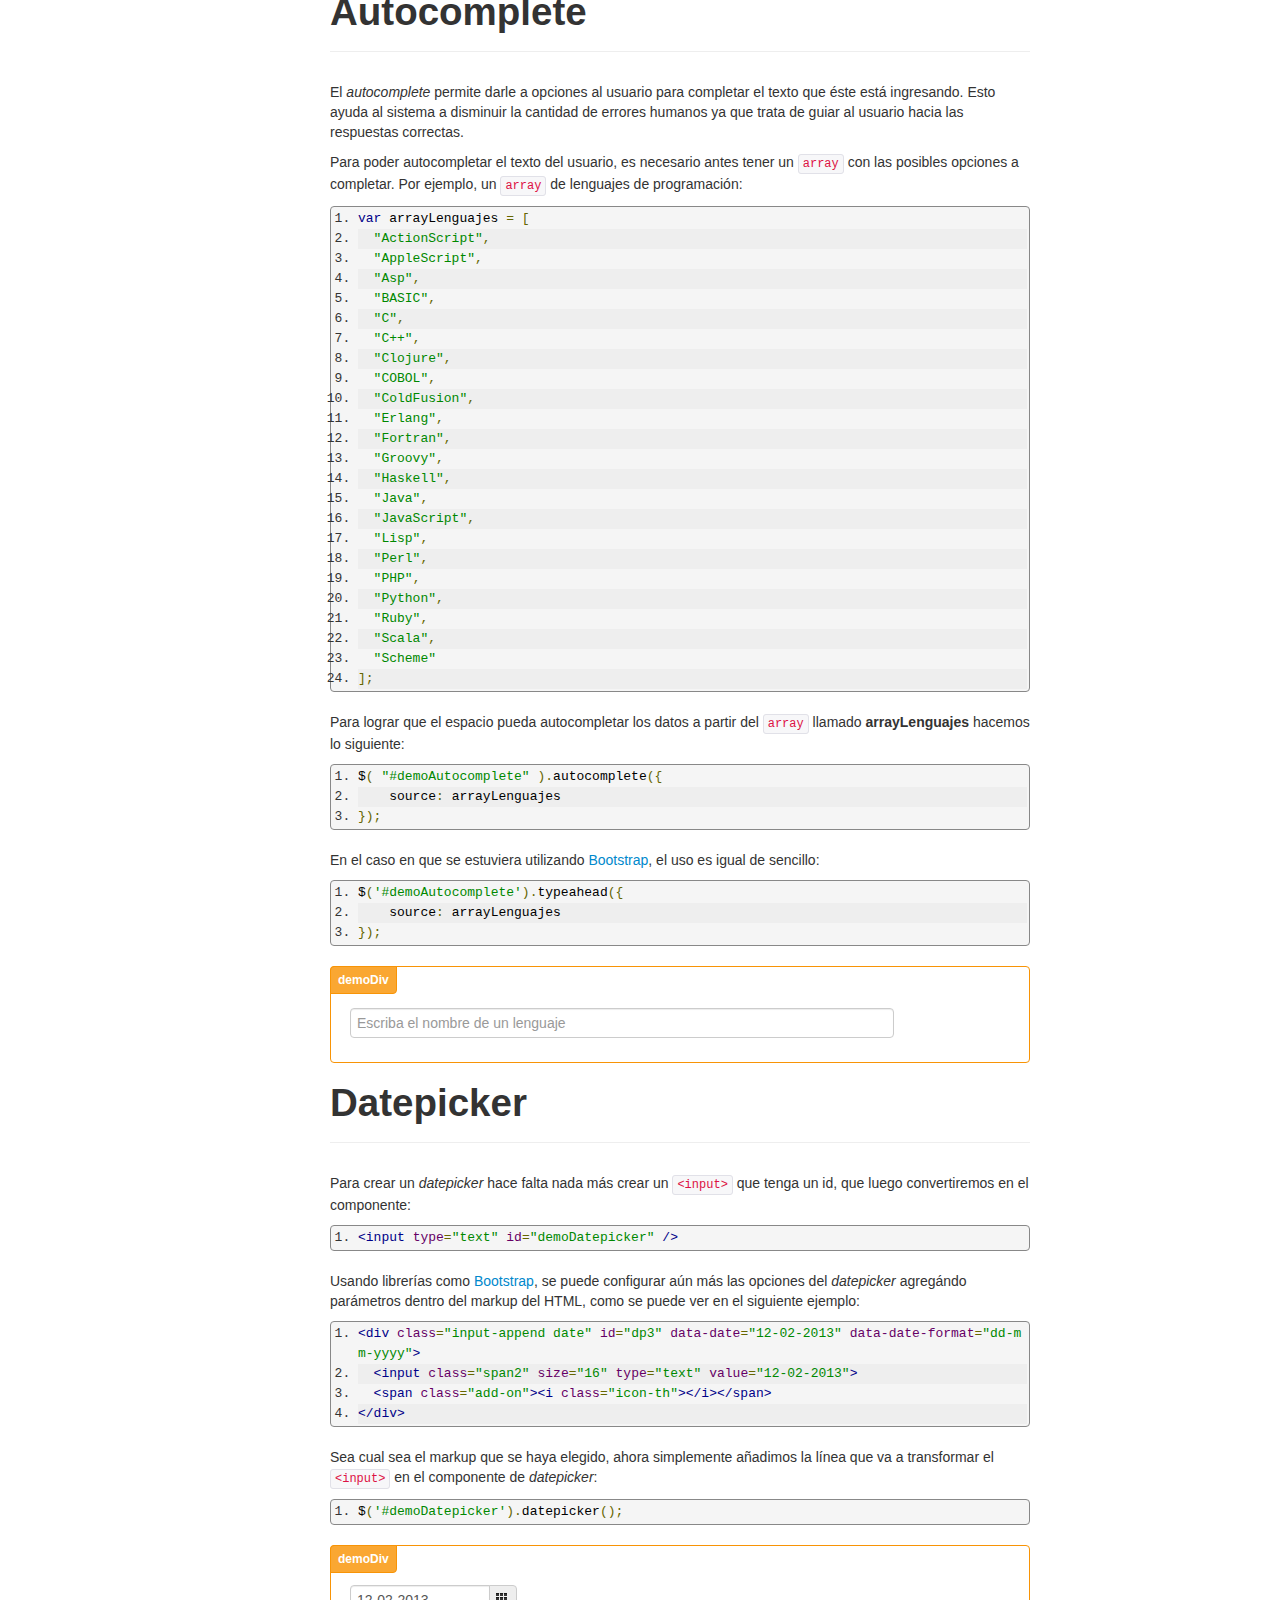
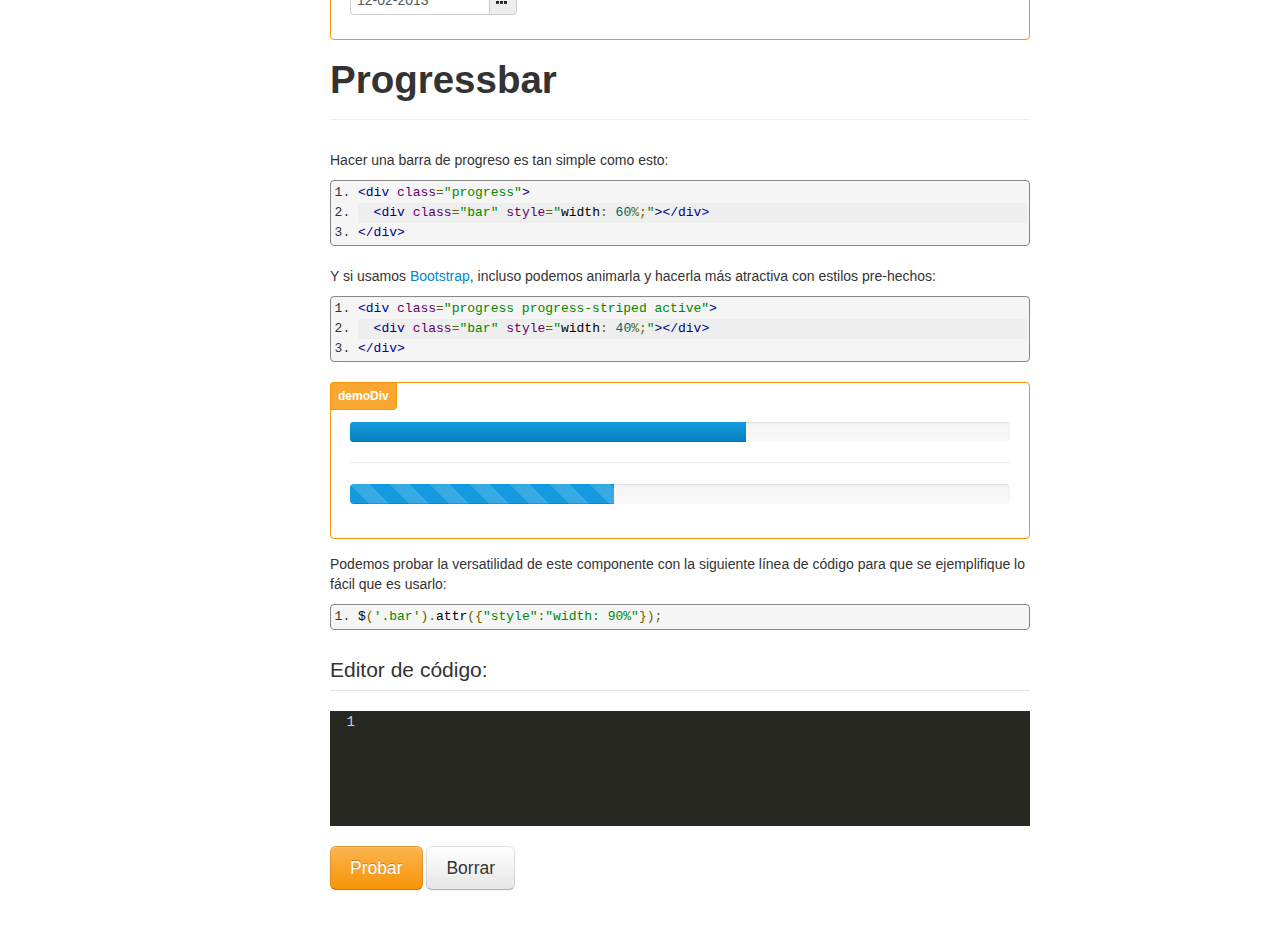
<file: JQuery Demo/widgets.html>
<!DOCTYPE html>
<html class="no-js">
    <head>
        <meta charset="utf-8">
        <meta http-equiv="X-UA-Compatible" content="IE=edge,chrome=1">
        <title>jQuery Demo</title>
        <meta name="description" content="">
        <meta name="viewport" content="width=device-width">

        <!-- CSS -->
        <link rel="stylesheet" href="css/bootstrap.min.css">
        <link rel="stylesheet" href="css/main.css">
        <link rel="stylesheet" href="css/prettify.css">
        <link rel="stylesheet" href="css/codemirror.css">
        <link rel="stylesheet" href="css/monokai.css">
        <link rel="stylesheet" href="css/datepicker.css">

        <script src="js/vendor/modernizr-2.6.2.min.js"></script>
    </head>
    <body>

        <div class="navbar navbar-inverse navbar-fixed-top">
            <div class="navbar-inner">
                <div class="container">
                    <a class="brand" href="index.html">jQuery Demo</a>
                    <div class="nav-collapse collapse">
                        <ul class="nav">
                           <li><a href="selectors.html">Selectors</a></li>
                            <li><a href="eventos.html">Eventos</a></li>
                            <li><a href="efectos.html">Efectos</a></li> 
                            <li><a href="widgets.html">Widgets</a></li>                
                        </ul>                        
                    </div><!--/.nav-collapse -->
                </div>
            </div>
            <div id="alert-error" class='alert alert-error'> 
                <button type="button" class="close">&times;</button>
                <strong>¡A la pucha!</strong> <span></span>
            </div>
            <div id="alert-success" class='alert alert-success'> 
                <button type="button" class="close">&times;</button>
                <strong>¡Choque esos 5!</strong> <span></span>
            </div>
        </div>

        <div class="container">
            <div class="row">
                <div class="span2">
                    <ul class="nav nav-tabs nav-stacked fixed">
                        <li><a href="#widgets">Widgets</a></li>
                        <li><a href="#acordion">Acordion</a></li>
                        <li><a href="#autocomplete">Autocomplete</a></li>
                        <li><a href="#datepicker">Datepicker</a></li>
                        <li><a href="#progressbar">Progressbar</a></li>
                    </ul>
                </div>
                <div class="span9">
                    <section id="eventos">
                        <div class="page-header">
                            <h1>Widgets</h1>
                        </div>
                        <div>
                            <p>Los widgets son componentes previamente hechos en jQuery para facilitar ciertas acciones y experiencias de usuario de uso común. Se pueden entender como trózos de código que nosotros nada más reutilizaremos. Algunos de los más utilizados son:</p>
                            <ul>
                                <li><strong>Acordión</strong></li>
                                <li><strong>Autocomplete</strong></li>
                                <li><strong>Botones</strong></li>
                                <li><strong>Slider</strong></li>
                                <li><strong>Datepicker</strong></li>
                                <li><strong>Tabs</strong></li>
                                <li><strong>Progressbar</strong></li>
                            </ul>
                            <p>En este demo veremos 4 de estos.</p>
                        </div>
                        <div>                        
                    </section> <!-- /seccion widgets -->

                    <section id="acordion">
                        <div class="page-header">
                            <h1>Acordión</h1>
                        </div>
                        <div>                            
                            <p>El acordión permite desplegar información en menús desplegables. La gran utilidad del acordión es que permite ahorrar espacio y mantener el diseño del app limpio y fácil de utilizar, mostrando sólo lo que se ocupa. El siguiente es un ejemplo de cómo se implementa un acordión, y su respectivo resultado desplegado en el <code>&lt;div&gt;</code> llamado <strong>demoDiv</strong>.</p>
                            <p>Supongamos que nuestro HTML que queremos convertir en un acordión tiene la siguiente estructura:</p>
                            <pre class="prettyprint linenums">
&lt;div class="accordion" id="demoAcordion"&gt;
  &lt;div class="accordion-group"&gt;
    &lt;div class="accordion-heading"&gt;
      &lt;a class="accordion-toggle" data-toggle="collapse" data-parent="#demoAcordion" href="#collapse1"&gt;
        Menú Acordión #1
      &lt;/a&gt;
    &lt;/div&gt;
    &lt;div id="collapse1" class="accordion-body collapse in"&gt;
      &lt;div class="accordion-inner"&gt;
        Texto expandido del acordión #1
      &lt;/div&gt;
    &lt;/div&gt;
  &lt;/div&gt;
  &lt;div class="accordion-group"&gt;
    &lt;div class="accordion-heading"&gt;
      &lt;a class="accordion-toggle" data-toggle="collapse" data-parent="#demoAcordion" href="#collapse2"&gt;
        Menú Acordión #2
      &lt;/a&gt;
    &lt;/div&gt;
    &lt;div id="collapse2" class="accordion-body collapse"&gt;
      &lt;div class="accordion-inner"&gt;
        Texto expandido del acordión #2
      &lt;/div&gt;
    &lt;/div&gt;
  &lt;/div&gt;
&lt;/div&gt;</pre>
                            <p>Para convertir esto en un contenido de tipo acordión, sólo tenemos que ejecutar ésta línea:</p>
                            <pre class="prettyprint linenums">
$( "#accordion" ).accordion();</pre>
                            <p>En el caso en que se estuviera utilizando <a href="http://twitter.github.io/bootstrap" target="blank">Bootstrap</a>, el uso es igual de sencillo:</p>
                            <pre class="prettyprint linenums">
$(".collapse").collapse();</pre>
                            <div id="demoDiv1" class="niceDemo" >
                                <div class="accordion" id="demoAcordion">
                                  <div class="accordion-group">
                                    <div class="accordion-heading">
                                      <a class="accordion-toggle" data-toggle="collapse" data-parent="#demoAcordion" href="#collapse1">
                                        Menú Acordión #1
                                      </a>
                                    </div>
                                    <div id="collapse1" class="accordion-body collapse in">
                                      <div class="accordion-inner">
                                        Texto expandido del acordión #1
                                      </div>
                                    </div>
                                  </div>
                                  <div class="accordion-group">
                                    <div class="accordion-heading">
                                      <a class="accordion-toggle" data-toggle="collapse" data-parent="#demoAcordion" href="#collapse2">
                                        Menú Acordión #2
                                      </a>
                                    </div>
                                    <div id="collapse2" class="accordion-body collapse">
                                      <div class="accordion-inner">
                                        Texto expandido del acordión #2
                                      </div>
                                    </div>
                                  </div>
                                </div>
                            </div>

                        </div>
                        <div>                        
                    </section> <!-- /seccion accordion -->

                    <section id="autocomplete">
                        <div class="page-header">
                            <h1>Autocomplete</h1>
                        </div>
                        <div>                            
                            <p>El <em>autocomplete</em> permite darle a opciones al usuario para completar el texto que éste está ingresando. Esto ayuda al sistema a disminuir la cantidad de errores humanos ya que trata de guiar al usuario hacia las respuestas correctas.</p>
                            <p>Para poder autocompletar el texto del usuario, es necesario antes tener un <code>array</code> con las posibles opciones a completar. Por ejemplo, un <code>array</code> de lenguajes de programación:</p>
                            <pre class="prettyprint linenums">
var arrayLenguajes = [
  "ActionScript",
  "AppleScript",
  "Asp",
  "BASIC",
  "C",
  "C++",
  "Clojure",
  "COBOL",
  "ColdFusion",
  "Erlang",
  "Fortran",
  "Groovy",
  "Haskell",
  "Java",
  "JavaScript",
  "Lisp",
  "Perl",
  "PHP",
  "Python",
  "Ruby",
  "Scala",
  "Scheme"
];</pre>
                            <p>Para lograr que el espacio pueda autocompletar los datos a partir del <code>array</code> llamado <strong>arrayLenguajes</strong> hacemos lo siguiente:</p>
                            <pre class="prettyprint linenums">
$( "#demoAutocomplete" ).autocomplete({
    source: arrayLenguajes
});</pre>
                            <p>En el caso en que se estuviera utilizando <a href="http://twitter.github.io/bootstrap" target="blank">Bootstrap</a>, el uso es igual de sencillo:</p>
                            <pre class="prettyprint linenums">
$('#demoAutocomplete').typeahead({
    source: arrayLenguajes
});</pre>
                            <div id="demoDiv2" class="niceDemo" >
                                <input class="typeahead input-xxlarge" id="demoAutocomplete" type="text" data-provide="typeahead" placeholder="Escriba el nombre de un lenguaje">
                            </div>

                        </div>
                        <div>                        
                    </section> <!-- /seccion autocomplete -->

                    <section id="datepicker">
                        <div class="page-header">
                            <h1>Datepicker</h1>
                        </div>
                        <div>                            
                            <p>Para crear un <em>datepicker</em> hace falta nada más crear un <code>&lt;input&gt;</code> que tenga un id, que luego convertiremos en el componente:</p>
                            <pre class="prettyprint linenums">
&lt;input type="text" id="demoDatepicker" /&gt;</pre>
                            <p>Usando librerías como <a href="http://twitter.github.io/bootstrap" target="blank">Bootstrap</a>, se puede configurar aún más las opciones del <em>datepicker</em> agregándo parámetros dentro del markup del HTML, como se puede ver en el siguiente ejemplo:</p>
                            <pre class="prettyprint linenums">
&lt;div class="input-append date" id="dp3" data-date="12-02-2013" data-date-format="dd-mm-yyyy"&gt;
  &lt;input class="span2" size="16" type="text" value="12-02-2013"&gt;
  &lt;span class="add-on"&gt;&lt;i class="icon-th"&gt;&lt;/i&gt;&lt;/span&gt;
&lt;/div&gt;</pre>
                            <p>Sea cual sea el markup que se haya elegido, ahora simplemente añadimos la línea que va a transformar el <code>&lt;input&gt;</code> en el componente de <em>datepicker</em>:</p>
                            <pre class="prettyprint linenums">
$('#demoDatepicker').datepicker();</pre>
                            <div id="demoDiv3" class="niceDemo" >
                                <div class="input-append date" id="demoDatepicker" data-date="12-02-2013" data-date-format="dd-mm-yyyy">
                                    <input class="span2" size="16" type="text" value="12-02-2013">
                                    <span class="add-on"><i class="icon-th"></i></span>
                                </div>
                            </div>

                        </div>
                        <div>                        
                    </section> <!-- /seccion datepicker -->

                    <section id="progressbar">
                        <div class="page-header">
                            <h1>Progressbar</h1>
                        </div>
                        <div>                            
                            <p>Hacer una barra de progreso es tan simple como esto:</p>
                            <pre class="prettyprint linenums">
&lt;div class="progress"&gt;
  &lt;div class="bar" style="width: 60%;"&gt;&lt;/div&gt;
&lt;/div&gt;</pre>
                            <p>Y si usamos <a href="http://twitter.github.io/bootstrap" target="blank">Bootstrap</a>, incluso podemos animarla y hacerla más atractiva con estilos pre-hechos:</p>
                            <pre class="prettyprint linenums">
&lt;div class="progress progress-striped active"&gt;
  &lt;div class="bar" style="width: 40%;"&gt;&lt;/div&gt;
&lt;/div&gt;</pre>
                            <div id="demoDiv4" class="niceDemo" >
                                <div class="progress">
                                    <div class="bar" style="width: 60%;"></div>
                                </div>
                                <hr>
                                <div class="progress progress-striped active">
                                    <div class="bar" style="width: 40%;"></div>
                                </div>
                            </div>
                            <p>Podemos probar la versatilidad de este componente con la siguiente línea de código para que se ejemplifique lo fácil que es usarlo:</p>
                            <pre class="prettyprint linenums">
$('.bar').attr({"style":"width: 90%"});</pre>

                            <legend>Editor de código:</legend>
                            <textarea id="editorDemoDiv4" class="myEditor"></textarea><br>
                            <button id="btnDemoDiv4" class="btn btn-large btn-warning">Probar</button>
                            <button class="btn btn-large borrar">Borrar</button>

                        </div>
                        <div>                        
                    </section> <!-- /seccion progressbar -->

                </div>    
            </div>            


        </div> <!-- /container -->

        <!-- JS -->
        <script src="//ajax.googleapis.com/ajax/libs/jquery/1.10.1/jquery.min.js"></script>
        <script>window.jQuery || document.write('<script src="js/vendor/jquery-1.10.1.min.js"><\/script>')</script>        
        <script src="js/vendor/bootstrap.min.js"></script>    
        <script src="js/vendor/codemirror.js"></script>
        <script src="js/vendor/javascript/javascript.js"></script>
        <script type="text/javascript" src="js/vendor/prettify.js"></script>  
        <script src="js/plugins.js"></script>      
        <script src="js/main.js"></script>      
        <script>
		  !function ($) {
		    $(function(){
		      window.prettyPrint && prettyPrint()   
		    })
		  }(window.jQuery)
		</script>
    </body>
</html>
</file>
<file: JQuery Demo/css/main.css>
/* ===================
   GENÉRICOS
   =================== */

body {
    padding-top: 60px;
    padding-bottom: 40px;
}

/* ===================
   CUSTOM
   =================== */

.niceDemo:after {
    background-color: #FAA732;
    border: 1px solid #F89406;
    border-radius: 4px 0 4px 0;
    color: #FFFFFF;
    content: "demoDiv";
    font-size: 12px;
    font-weight: bold;
    left: -1px;
    padding: 3px 7px;
    position: absolute;
    top: -1px;
}

.niceDemo {
	background-color: #FFFFFF;
  border: 1px solid #F89406;
  border-radius: 4px 4px 4px 4px;
  margin: 15px 0;
  padding: 39px 19px 14px;
  position: relative;
	transition: all 2s;
}

.demoClass {
	border-radius: 4px;
	border: 1px dashed black;
  border-color: black;
	padding: 10px;
	margin: 20px 0;
  cursor: pointer;
}

.demoClass2 {
  background-color: #FAA732;
}

/* ===================
   HELPERS
   =================== */

.fixed { position: fixed; }
</file>
<file: JQuery Demo/css/prettify.css>
.pln{color:#000}@media screen{.str{color:#080}.kwd{color:#008}.com{color:#800}.typ{color:#606}.lit{color:#066}.pun,.opn,.clo{color:#660}.tag{color:#008}.atn{color:#606}.atv{color:#080}.dec,.var{color:#606}.fun{color:red}}@media print,projection{.str{color:#060}.kwd{color:#006;font-weight:bold}.com{color:#600;font-style:italic}.typ{color:#404;font-weight:bold}.lit{color:#044}.pun,.opn,.clo{color:#440}.tag{color:#006;font-weight:bold}.atn{color:#404}.atv{color:#060}}pre.prettyprint{padding:2px;border:1px solid #888}ol.linenums{margin-top:0;margin-bottom:0}li.L0,li.L1,li.L2,li.L3,li.L5,li.L6,li.L7,li.L8{/*list-style-type:none*/}li.L1,li.L3,li.L5,li.L7,li.L9{background:#eee}
</file>
<file: JQuery Demo/css/codemirror.css>
/* BASICS */

.CodeMirror {
  /* Set height, width, borders, and global font properties here */
  font-family: monospace;
  height: 300px;
}
.CodeMirror-scroll {
  /* Set scrolling behaviour here */
  overflow: auto;
}

/* PADDING */

.CodeMirror-lines {
  padding: 4px 0; /* Vertical padding around content */
}
.CodeMirror pre {
  padding: 0 4px; /* Horizontal padding of content */
}

.CodeMirror-scrollbar-filler, .CodeMirror-gutter-filler {
  background-color: white; /* The little square between H and V scrollbars */
}

/* GUTTER */

.CodeMirror-gutters {
  border-right: 1px solid #ddd;
  background-color: #f7f7f7;
  white-space: nowrap;
}
.CodeMirror-linenumbers {}
.CodeMirror-linenumber {
  padding: 0 3px 0 5px;
  min-width: 20px;
  text-align: right;
  color: #999;
}

/* CURSOR */

.CodeMirror div.CodeMirror-cursor {
  border-left: 1px solid black;
  z-index: 3;
}
/* Shown when moving in bi-directional text */
.CodeMirror div.CodeMirror-secondarycursor {
  border-left: 1px solid silver;
}
.CodeMirror.cm-keymap-fat-cursor div.CodeMirror-cursor {
  width: auto;
  border: 0;
  background: #7e7;
  z-index: 1;
}
/* Can style cursor different in overwrite (non-insert) mode */
.CodeMirror div.CodeMirror-cursor.CodeMirror-overwrite {}

.cm-tab { display: inline-block; }

/* DEFAULT THEME */

.cm-s-default .cm-keyword {color: #708;}
.cm-s-default .cm-atom {color: #219;}
.cm-s-default .cm-number {color: #164;}
.cm-s-default .cm-def {color: #00f;}
.cm-s-default .cm-variable {color: black;}
.cm-s-default .cm-variable-2 {color: #05a;}
.cm-s-default .cm-variable-3 {color: #085;}
.cm-s-default .cm-property {color: black;}
.cm-s-default .cm-operator {color: black;}
.cm-s-default .cm-comment {color: #a50;}
.cm-s-default .cm-string {color: #a11;}
.cm-s-default .cm-string-2 {color: #f50;}
.cm-s-default .cm-meta {color: #555;}
.cm-s-default .cm-error {color: #f00;}
.cm-s-default .cm-qualifier {color: #555;}
.cm-s-default .cm-builtin {color: #30a;}
.cm-s-default .cm-bracket {color: #997;}
.cm-s-default .cm-tag {color: #170;}
.cm-s-default .cm-attribute {color: #00c;}
.cm-s-default .cm-header {color: blue;}
.cm-s-default .cm-quote {color: #090;}
.cm-s-default .cm-hr {color: #999;}
.cm-s-default .cm-link {color: #00c;}

.cm-negative {color: #d44;}
.cm-positive {color: #292;}
.cm-header, .cm-strong {font-weight: bold;}
.cm-em {font-style: italic;}
.cm-link {text-decoration: underline;}

.cm-invalidchar {color: #f00;}

div.CodeMirror span.CodeMirror-matchingbracket {color: #0f0;}
div.CodeMirror span.CodeMirror-nonmatchingbracket {color: #f22;}

/* STOP */

/* The rest of this file contains styles related to the mechanics of
   the editor. You probably shouldn't touch them. */

.CodeMirror {
  line-height: 1;
  position: relative;
  overflow: hidden;
  background: white;
  color: black;
}

.CodeMirror-scroll {
  /* 30px is the magic margin used to hide the element's real scrollbars */
  /* See overflow: hidden in .CodeMirror */
  margin-bottom: -30px; margin-right: -30px;
  padding-bottom: 30px; padding-right: 30px;
  height: 100%;
  outline: none; /* Prevent dragging from highlighting the element */
  position: relative;
}
.CodeMirror-sizer {
  position: relative;
}

/* The fake, visible scrollbars. Used to force redraw during scrolling
   before actuall scrolling happens, thus preventing shaking and
   flickering artifacts. */
.CodeMirror-vscrollbar, .CodeMirror-hscrollbar, .CodeMirror-scrollbar-filler, .CodeMirror-gutter-filler {
  position: absolute;
  z-index: 6;
  display: none;
}
.CodeMirror-vscrollbar {
  right: 0; top: 0;
  overflow-x: hidden;
  overflow-y: scroll;
}
.CodeMirror-hscrollbar {
  bottom: 0; left: 0;
  overflow-y: hidden;
  overflow-x: scroll;
}
.CodeMirror-scrollbar-filler {
  right: 0; bottom: 0;
}
.CodeMirror-gutter-filler {
  left: 0; bottom: 0;
}

.CodeMirror-gutters {
  position: absolute; left: 0; top: 0;
  padding-bottom: 30px;
  z-index: 3;
}
.CodeMirror-gutter {
  white-space: normal;
  height: 100%;
  padding-bottom: 30px;
  margin-bottom: -32px;
  display: inline-block;
  /* Hack to make IE7 behave */
  *zoom:1;
  *display:inline;
}
.CodeMirror-gutter-elt {
  position: absolute;
  cursor: default;
  z-index: 4;
}

.CodeMirror-lines {
  cursor: text;
}
.CodeMirror pre {
  /* Reset some styles that the rest of the page might have set */
  -moz-border-radius: 0; -webkit-border-radius: 0; border-radius: 0;
  border-width: 0;
  background: transparent;
  font-family: inherit;
  font-size: inherit;
  margin: 0;
  white-space: pre;
  word-wrap: normal;
  line-height: inherit;
  color: inherit;
  z-index: 2;
  position: relative;
  overflow: visible;
}
.CodeMirror-wrap pre {
  word-wrap: break-word;
  white-space: pre-wrap;
  word-break: normal;
}
.CodeMirror-linebackground {
  position: absolute;
  left: 0; right: 0; top: 0; bottom: 0;
  z-index: 0;
}

.CodeMirror-linewidget {
  position: relative;
  z-index: 2;
  overflow: auto;
}

.CodeMirror-widget {
}

.CodeMirror-wrap .CodeMirror-scroll {
  overflow-x: hidden;
}

.CodeMirror-measure {
  position: absolute;
  width: 100%; height: 0px;
  overflow: hidden;
  visibility: hidden;
}
.CodeMirror-measure pre { position: static; }

.CodeMirror div.CodeMirror-cursor {
  position: absolute;
  visibility: hidden;
  border-right: none;
  width: 0;
}
.CodeMirror-focused div.CodeMirror-cursor {
  visibility: visible;
}

.CodeMirror-selected { background: #d9d9d9; }
.CodeMirror-focused .CodeMirror-selected { background: #d7d4f0; }

.cm-searching {
  background: #ffa;
  background: rgba(255, 255, 0, .4);
}

/* IE7 hack to prevent it from returning funny offsetTops on the spans */
.CodeMirror span { *vertical-align: text-bottom; }

@media print {
  /* Hide the cursor when printing */
  .CodeMirror div.CodeMirror-cursor {
    visibility: hidden;
  }
}
</file>
<file: JQuery Demo/css/monokai.css>
/* Based on Sublime Text's Monokai theme */

.cm-s-monokai.CodeMirror {background: #272822; color: #f8f8f2;}
.cm-s-monokai div.CodeMirror-selected {background: #49483E !important;}
.cm-s-monokai .CodeMirror-gutters {background: #272822; border-right: 0px;}
.cm-s-monokai .CodeMirror-linenumber {color: #d0d0d0;}
.cm-s-monokai .CodeMirror-cursor {border-left: 1px solid #f8f8f0 !important;}

.cm-s-monokai span.cm-comment {color: #75715e;}
.cm-s-monokai span.cm-atom {color: #ae81ff;}
.cm-s-monokai span.cm-number {color: #ae81ff;}

.cm-s-monokai span.cm-property, .cm-s-monokai span.cm-attribute {color: #a6e22e;}
.cm-s-monokai span.cm-keyword {color: #f92672;}
.cm-s-monokai span.cm-string {color: #e6db74;}

.cm-s-monokai span.cm-variable {color: #a6e22e;}
.cm-s-monokai span.cm-variable-2 {color: #9effff;}
.cm-s-monokai span.cm-def {color: #fd971f;}
.cm-s-monokai span.cm-error {background: #f92672; color: #f8f8f0;}
.cm-s-monokai span.cm-bracket {color: #f8f8f2;}
.cm-s-monokai span.cm-tag {color: #f92672;}
.cm-s-monokai span.cm-link {color: #ae81ff;}

.cm-s-monokai .CodeMirror-matchingbracket {
  text-decoration: underline;
  color: white !important;
}
</file>
<file: JQuery Demo/css/datepicker.css>
/*!
 * Datepicker for Bootstrap
 *
 * Copyright 2012 Stefan Petre
 * Licensed under the Apache License v2.0
 * http://www.apache.org/licenses/LICENSE-2.0
 *
 */
.datepicker {
  top: 0;
  left: 0;
  padding: 4px;
  margin-top: 1px;
  -webkit-border-radius: 4px;
  -moz-border-radius: 4px;
  border-radius: 4px;
  /*.dow {
    border-top: 1px solid #ddd !important;
  }*/

}
.datepicker:before {
  content: '';
  display: inline-block;
  border-left: 7px solid transparent;
  border-right: 7px solid transparent;
  border-bottom: 7px solid #ccc;
  border-bottom-color: rgba(0, 0, 0, 0.2);
  position: absolute;
  top: -7px;
  left: 6px;
}
.datepicker:after {
  content: '';
  display: inline-block;
  border-left: 6px solid transparent;
  border-right: 6px solid transparent;
  border-bottom: 6px solid #ffffff;
  position: absolute;
  top: -6px;
  left: 7px;
}
.datepicker > div {
  display: none;
}
.datepicker table {
  width: 100%;
  margin: 0;
}
.datepicker td,
.datepicker th {
  text-align: center;
  width: 20px;
  height: 20px;
  -webkit-border-radius: 4px;
  -moz-border-radius: 4px;
  border-radius: 4px;
}
.datepicker td.day:hover {
  background: #eeeeee;
  cursor: pointer;
}
.datepicker td.day.disabled {
  color: #eeeeee;
}
.datepicker td.old,
.datepicker td.new {
  color: #999999;
}
.datepicker td.active,
.datepicker td.active:hover {
  color: #ffffff;
  background-color: #006dcc;
  background-image: -moz-linear-gradient(top, #0088cc, #0044cc);
  background-image: -webkit-gradient(linear, 0 0, 0 100%, from(#0088cc), to(#0044cc));
  background-image: -webkit-linear-gradient(top, #0088cc, #0044cc);
  background-image: -o-linear-gradient(top, #0088cc, #0044cc);
  background-image: linear-gradient(to bottom, #0088cc, #0044cc);
  background-repeat: repeat-x;
  filter: progid:DXImageTransform.Microsoft.gradient(startColorstr='#ff0088cc', endColorstr='#ff0044cc', GradientType=0);
  border-color: #0044cc #0044cc #002a80;
  border-color: rgba(0, 0, 0, 0.1) rgba(0, 0, 0, 0.1) rgba(0, 0, 0, 0.25);
  *background-color: #0044cc;
  /* Darken IE7 buttons by default so they stand out more given they won't have borders */

  filter: progid:DXImageTransform.Microsoft.gradient(enabled = false);
  color: #fff;
  text-shadow: 0 -1px 0 rgba(0, 0, 0, 0.25);
}
.datepicker td.active:hover,
.datepicker td.active:hover:hover,
.datepicker td.active:focus,
.datepicker td.active:hover:focus,
.datepicker td.active:active,
.datepicker td.active:hover:active,
.datepicker td.active.active,
.datepicker td.active:hover.active,
.datepicker td.active.disabled,
.datepicker td.active:hover.disabled,
.datepicker td.active[disabled],
.datepicker td.active:hover[disabled] {
  color: #ffffff;
  background-color: #0044cc;
  *background-color: #003bb3;
}
.datepicker td.active:active,
.datepicker td.active:hover:active,
.datepicker td.active.active,
.datepicker td.active:hover.active {
  background-color: #003399 \9;
}
.datepicker td span {
  display: block;
  width: 47px;
  height: 54px;
  line-height: 54px;
  float: left;
  margin: 2px;
  cursor: pointer;
  -webkit-border-radius: 4px;
  -moz-border-radius: 4px;
  border-radius: 4px;
}
.datepicker td span:hover {
  background: #eeeeee;
}
.datepicker td span.active {
  color: #ffffff;
  background-color: #006dcc;
  background-image: -moz-linear-gradient(top, #0088cc, #0044cc);
  background-image: -webkit-gradient(linear, 0 0, 0 100%, from(#0088cc), to(#0044cc));
  background-image: -webkit-linear-gradient(top, #0088cc, #0044cc);
  background-image: -o-linear-gradient(top, #0088cc, #0044cc);
  background-image: linear-gradient(to bottom, #0088cc, #0044cc);
  background-repeat: repeat-x;
  filter: progid:DXImageTransform.Microsoft.gradient(startColorstr='#ff0088cc', endColorstr='#ff0044cc', GradientType=0);
  border-color: #0044cc #0044cc #002a80;
  border-color: rgba(0, 0, 0, 0.1) rgba(0, 0, 0, 0.1) rgba(0, 0, 0, 0.25);
  *background-color: #0044cc;
  /* Darken IE7 buttons by default so they stand out more given they won't have borders */

  filter: progid:DXImageTransform.Microsoft.gradient(enabled = false);
  color: #fff;
  text-shadow: 0 -1px 0 rgba(0, 0, 0, 0.25);
}
.datepicker td span.active:hover,
.datepicker td span.active:focus,
.datepicker td span.active:active,
.datepicker td span.active.active,
.datepicker td span.active.disabled,
.datepicker td span.active[disabled] {
  color: #ffffff;
  background-color: #0044cc;
  *background-color: #003bb3;
}
.datepicker td span.active:active,
.datepicker td span.active.active {
  background-color: #003399 \9;
}
.datepicker td span.old {
  color: #999999;
}
.datepicker th.switch {
  width: 145px;
}
.datepicker th.next,
.datepicker th.prev {
  font-size: 21px;
}
.datepicker thead tr:first-child th {
  cursor: pointer;
}
.datepicker thead tr:first-child th:hover {
  background: #eeeeee;
}
.input-append.date .add-on i,
.input-prepend.date .add-on i {
  display: block;
  cursor: pointer;
  width: 16px;
  height: 16px;
}
</file>
